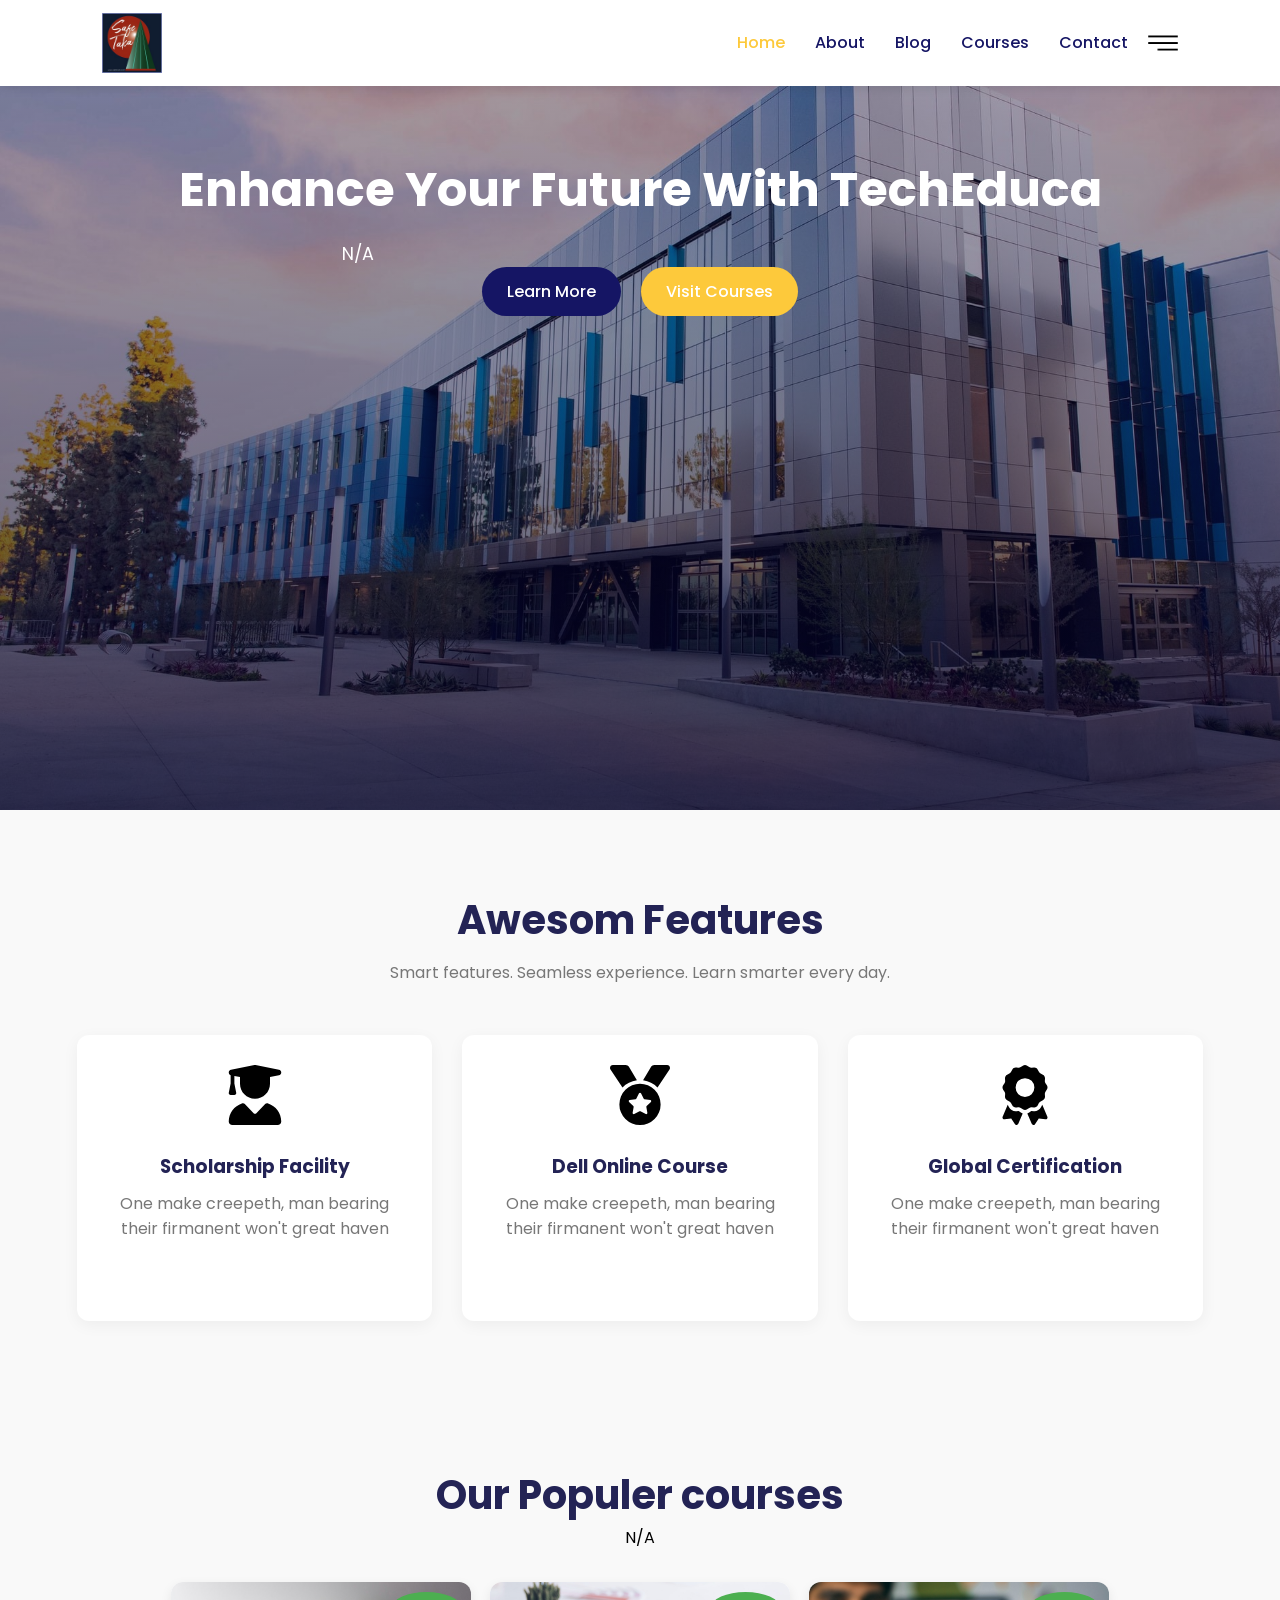
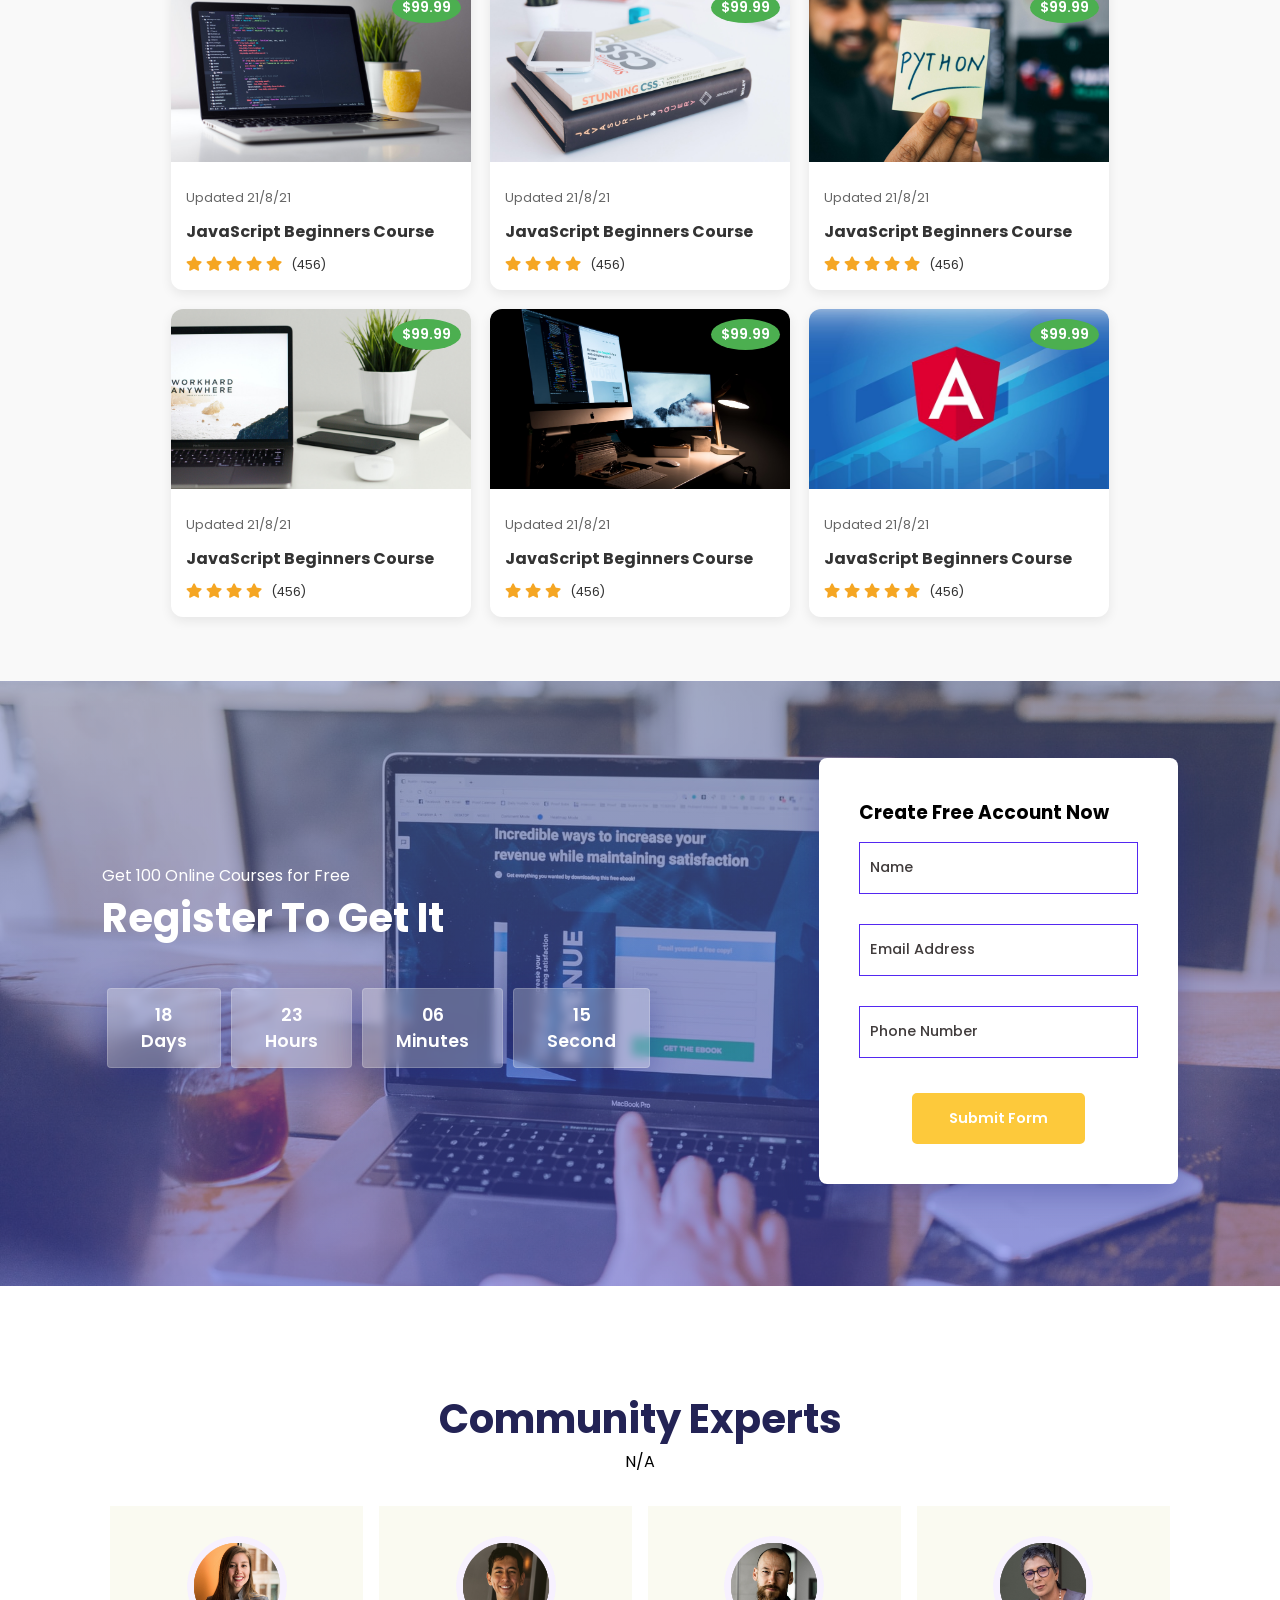
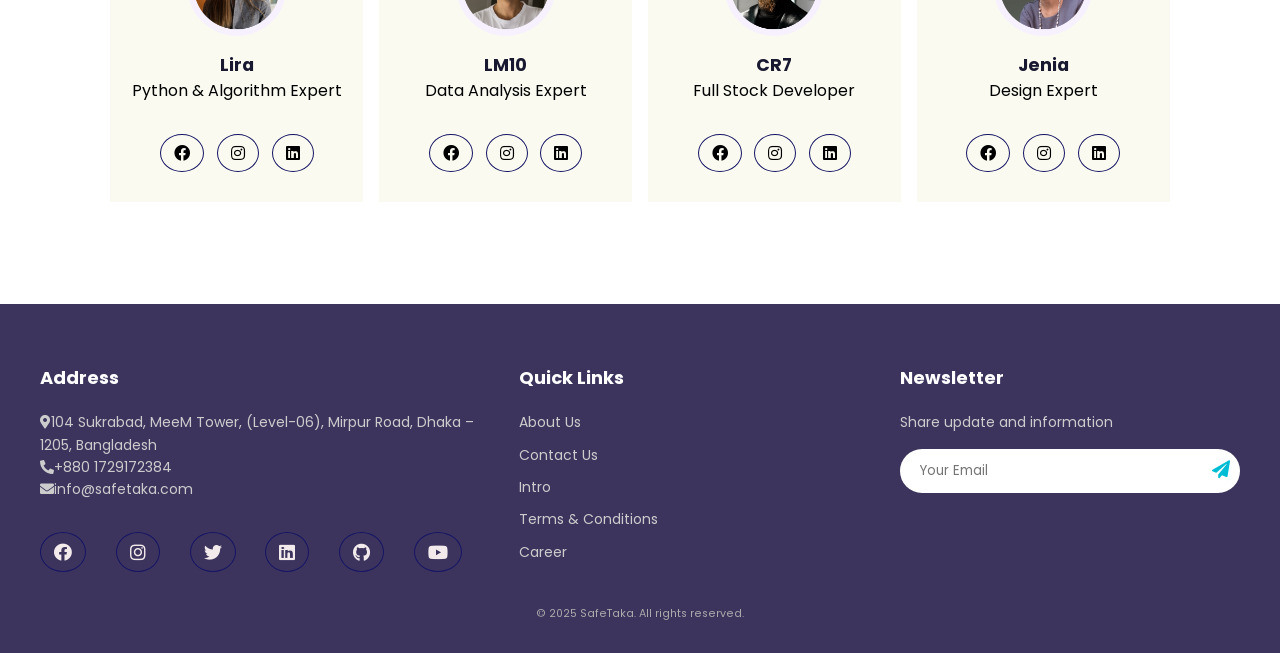
<file: index.html>
<!DOCTYPE html>
<html lang="en">

    <head>
        <meta charset="UTF-8">
        <meta http-equiv="X-UA-Compatible" content="IE=edge">
        <meta name="viewport" content="width=device-width, initial-scale=1.0">
        <title>Tech2 etc Tutorial</title>

        <link rel="stylesheet" href="https://pro.fontawesome.com/releases/v5.10.0/css/all.css" />

        <link rel="stylesheet" href="style.css">

        <link rel="icon" href="images/favicon.ico" type="image/x-icon">


        <script src="https://code.jquery.com/jquery-3.6.0.min.js"
            integrity="sha256-/xUj+3OJU5yExlq6GSYGSHk7tPXikynS7ogEvDej/m4=" crossorigin="anonymous"></script>

    </head>

    <body>

        <!-- Navigation -->
        <div class="navigation">
            <nav>
                <img src="images/com pic.jpg" alt="">
                <div class="navaigation">
                    <ul>
                        <li><a class="active" href="#">Home</a></li>
                        <li><a href="about.html">About</a></li>
                        <li><a href="blog.html">Blog</a></li>
                        <li><a href="course.html">Courses</a></li>
                        <li><a href="contact.html">Contact</a></li>
                    </ul>
                    <img src="images/menu.png" alt="">
                </div>
             </nav>
        </div>

         

        <!-- Home -->

        <section id="home">
            <h2>Enhance Your Future With TechEduca</h2>
            <p>N/A</p>
            <div class="btn">
                <a class="blue"href="#">Learn More</a>
                <a class="yellow"href="#">Visit Courses</a>
            </div>
        </section>

        <!-- features -->

        <section id="features">
            <h1>Awesom Features</h1>
            <p>Smart features. Seamless experience. Learn smarter every day. </p>
            <div class="fea-base">
                <div class="fea-box">
                    <svg xmlns="http://www.w3.org/2000/svg" viewBox="0 0 448 512"><!--!Font Awesome Free 6.7.2 by @fontawesome - https://fontawesome.com License - https://fontawesome.com/license/free Copyright 2025 Fonticons, Inc.--><path d="M219.3 .5c3.1-.6 6.3-.6 9.4 0l200 40C439.9 42.7 448 52.6 448 64s-8.1 21.3-19.3 23.5L352 102.9l0 57.1c0 70.7-57.3 128-128 128s-128-57.3-128-128l0-57.1L48 93.3l0 65.1 15.7 78.4c.9 4.7-.3 9.6-3.3 13.3s-7.6 5.9-12.4 5.9l-32 0c-4.8 0-9.3-2.1-12.4-5.9s-4.3-8.6-3.3-13.3L16 158.4l0-71.8C6.5 83.3 0 74.3 0 64C0 52.6 8.1 42.7 19.3 40.5l200-40zM111.9 327.7c10.5-3.4 21.8 .4 29.4 8.5l71 75.5c6.3 6.7 17 6.7 23.3 0l71-75.5c7.6-8.1 18.9-11.9 29.4-8.5C401 348.6 448 409.4 448 481.3c0 17-13.8 30.7-30.7 30.7L30.7 512C13.8 512 0 498.2 0 481.3c0-71.9 47-132.7 111.9-153.6z"/></svg>
                    <h3>Scholarship Facility</h3>
                    <p>One make creepeth, man bearing their firmanent won't great haven</p> 
                </div>
                <div class="fea-box">
                    <svg xmlns="http://www.w3.org/2000/svg" viewBox="0 0 512 512"><!--!Font Awesome Free 6.7.2 by @fontawesome - https://fontawesome.com License - https://fontawesome.com/license/free Copyright 2025 Fonticons, Inc.--><path d="M4.1 38.2C1.4 34.2 0 29.4 0 24.6C0 11 11 0 24.6 0L133.9 0c11.2 0 21.7 5.9 27.4 15.5l68.5 114.1c-48.2 6.1-91.3 28.6-123.4 61.9L4.1 38.2zm503.7 0L405.6 191.5c-32.1-33.3-75.2-55.8-123.4-61.9L350.7 15.5C356.5 5.9 366.9 0 378.1 0L487.4 0C501 0 512 11 512 24.6c0 4.8-1.4 9.6-4.1 13.6zM80 336a176 176 0 1 1 352 0A176 176 0 1 1 80 336zm184.4-94.9c-3.4-7-13.3-7-16.8 0l-22.4 45.4c-1.4 2.8-4 4.7-7 5.1L168 298.9c-7.7 1.1-10.7 10.5-5.2 16l36.3 35.4c2.2 2.2 3.2 5.2 2.7 8.3l-8.6 49.9c-1.3 7.6 6.7 13.5 13.6 9.9l44.8-23.6c2.7-1.4 6-1.4 8.7 0l44.8 23.6c6.9 3.6 14.9-2.2 13.6-9.9l-8.6-49.9c-.5-3 .5-6.1 2.7-8.3l36.3-35.4c5.6-5.4 2.5-14.8-5.2-16l-50.1-7.3c-3-.4-5.7-2.4-7-5.1l-22.4-45.4z"/></svg>
                    <h3>Dell Online Course</h3>
                    <p>One make creepeth, man bearing their firmanent won't great haven</p> 
                </div>
                <div class="fea-box">
                    <svg xmlns="http://www.w3.org/2000/svg" viewBox="0 0 384 512"><!--!Font Awesome Free 6.7.2 by @fontawesome - https://fontawesome.com License - https://fontawesome.com/license/free Copyright 2025 Fonticons, Inc.--><path d="M173.8 5.5c11-7.3 25.4-7.3 36.4 0L228 17.2c6 3.9 13 5.8 20.1 5.4l21.3-1.3c13.2-.8 25.6 6.4 31.5 18.2l9.6 19.1c3.2 6.4 8.4 11.5 14.7 14.7L344.5 83c11.8 5.9 19 18.3 18.2 31.5l-1.3 21.3c-.4 7.1 1.5 14.2 5.4 20.1l11.8 17.8c7.3 11 7.3 25.4 0 36.4L366.8 228c-3.9 6-5.8 13-5.4 20.1l1.3 21.3c.8 13.2-6.4 25.6-18.2 31.5l-19.1 9.6c-6.4 3.2-11.5 8.4-14.7 14.7L301 344.5c-5.9 11.8-18.3 19-31.5 18.2l-21.3-1.3c-7.1-.4-14.2 1.5-20.1 5.4l-17.8 11.8c-11 7.3-25.4 7.3-36.4 0L156 366.8c-6-3.9-13-5.8-20.1-5.4l-21.3 1.3c-13.2 .8-25.6-6.4-31.5-18.2l-9.6-19.1c-3.2-6.4-8.4-11.5-14.7-14.7L39.5 301c-11.8-5.9-19-18.3-18.2-31.5l1.3-21.3c.4-7.1-1.5-14.2-5.4-20.1L5.5 210.2c-7.3-11-7.3-25.4 0-36.4L17.2 156c3.9-6 5.8-13 5.4-20.1l-1.3-21.3c-.8-13.2 6.4-25.6 18.2-31.5l19.1-9.6C65 70.2 70.2 65 73.4 58.6L83 39.5c5.9-11.8 18.3-19 31.5-18.2l21.3 1.3c7.1 .4 14.2-1.5 20.1-5.4L173.8 5.5zM272 192a80 80 0 1 0 -160 0 80 80 0 1 0 160 0zM1.3 441.8L44.4 339.3c.2 .1 .3 .2 .4 .4l9.6 19.1c11.7 23.2 36 37.3 62 35.8l21.3-1.3c.2 0 .5 0 .7 .2l17.8 11.8c5.1 3.3 10.5 5.9 16.1 7.7l-37.6 89.3c-2.3 5.5-7.4 9.2-13.3 9.7s-11.6-2.2-14.8-7.2L74.4 455.5l-56.1 8.3c-5.7 .8-11.4-1.5-15-6s-4.3-10.7-2.1-16zm248 60.4L211.7 413c5.6-1.8 11-4.3 16.1-7.7l17.8-11.8c.2-.1 .4-.2 .7-.2l21.3 1.3c26 1.5 50.3-12.6 62-35.8l9.6-19.1c.1-.2 .2-.3 .4-.4l43.2 102.5c2.2 5.3 1.4 11.4-2.1 16s-9.3 6.9-15 6l-56.1-8.3-32.2 49.2c-3.2 5-8.9 7.7-14.8 7.2s-11-4.3-13.3-9.7z"/></svg>
                    <h3>Global Certification</h3>
                    <p>One make creepeth, man bearing their firmanent won't great haven</p> 
                </div>
            </div>
        </section>

        <!-- Courses -->

        <section id="courses">
            <h1>Our Populer courses</h1>
            <p>N/A</p>
            <div class="courses-box">

                <div class="Courses">
                    <img src="images/c1.jpg" alt="">
                    <div class="details">
                        <span>Updated 21/8/21</span>
                        <h6>JavaScript Beginners Course</h6>
                        <div class="Star">
                            <i class="fas fa-star"></i>
                            <i class="fas fa-star"></i>
                            <i class="fas fa-star"></i>
                            <i class="fas fa-star"></i>
                            <i class="fas fa-star"></i>
                            <span>(456)</span>
                        </div>
                    </div>
                    <div class="cost">
                        $99.99
                    </div>
                </div>

                <div class="Courses">
                    <img src="images/c2.jpg" alt="">
                    <div class="details">
                        <span>Updated 21/8/21</span>
                        <h6>JavaScript Beginners Course</h6>
                        <div class="Star">
                            <i class="fas fa-star"></i>
                            <i class="fas fa-star"></i>
                            <i class="fas fa-star"></i>
                            <i class="fas fa-star"></i>
                            <span>(456)</span>
                        </div>
                    </div>
                    <div class="cost">
                        $99.99
                    </div>
                </div>

                <div class="Courses">
                    <img src="images/c3.jpg" alt="">
                    <div class="details">
                        <span>Updated 21/8/21</span>
                        <h6>JavaScript Beginners Course</h6>
                        <div class="Star">
                            <i class="fas fa-star"></i>
                            <i class="fas fa-star"></i>
                            <i class="fas fa-star"></i>
                            <i class="fas fa-star"></i>
                            <i class="fas fa-star"></i>
                            <span>(456)</span>
                        </div>
                    </div>
                    <div class="cost">
                        $99.99
                    </div>
                </div>

                <div class="Courses">
                    <img src="images/c4.jpg" alt="">
                    <div class="details">
                        <span>Updated 21/8/21</span>
                        <h6>JavaScript Beginners Course</h6>
                        <div class="Star">
                            <i class="fas fa-star"></i>
                            <i class="fas fa-star"></i>
                            <i class="fas fa-star"></i>
                            <i class="fas fa-star"></i>
                            <span>(456)</span>
                        </div>
                    </div>
                    <div class="cost">
                        $99.99
                    </div>
                </div>

                <div class="Courses">
                    <img src="images/c5.jpg" alt="">
                    <div class="details">
                        <span>Updated 21/8/21</span>
                        <h6>JavaScript Beginners Course</h6>
                        <div class="Star">
                            <i class="fas fa-star"></i>
                            <i class="fas fa-star"></i>
                            <i class="fas fa-star"></i>
                            <span>(456)</span>
                        </div>
                    </div>
                    <div class="cost">
                        $99.99
                    </div>
                </div>

                <div class="Courses">
                    <img src="images/c6.jpg" alt="">
                    <div class="details">
                        <span>Updated 21/8/21</span>
                        <h6>JavaScript Beginners Course</h6>
                        <div class="Star">
                            <i class="fas fa-star"></i>
                            <i class="fas fa-star"></i>
                            <i class="fas fa-star"></i>
                            <i class="fas fa-star"></i>
                            <i class="fas fa-star"></i>
                            <span>(456)</span>
                        </div>
                    </div>
                    <div class="cost">
                        $99.99
                    </div>
                </div>


            </div>   
        </section>

        <!-- Registration -->

        <section id="registration">
            <div class="reminder">
               <p>Get 100 Online Courses for Free</p> 
               <h1>Register To Get It</h1>
               <div class="time">
                <div class="date">
                    18<br>Days
                </div>
                <div class="date">
                    23<br>Hours
                </div>
                <div class="date">
                    06<br>Minutes
                </div>
                <div class="date">
                    15<br>Second
                </div>
               </div>
            </div>


            <form class="form">
                <h3>Create Free Account Now</h3>
              
                <label>
                  <input type="text" name="name" placeholder="Name" aria-label="Name" required>
                </label>
              
                <label>
                  <input type="email" name="email" placeholder="Email Address" aria-label="Email Address" required>
                </label>
              
                <label>
                  <input type="tel" name="phone" placeholder="Phone Number" aria-label="Phone Number" required>
                </label>
              
                <div class="btn">
                  <button type="submit" class="yellow">Submit Form</button>
                </div>
              </form>
              
            
        </section>

        <!-- Profiles -->

        <section id="experts">
            <h1>Community Experts</h1>
            <p>N/A</p>
            <div class="expert-box">

                <div class="profile">
                    <img src="images/pro1.webp" alt="">
                    <h6>Lira</h6>
                    <p>Python & Algorithm Expert</p>
                    <div class="pro-links">
                        <i class="fab fa-facebook"></i>
                        <i class="fab fa-instagram"></i>
                        <i class="fab fa-linkedin"></i>
                    </div>
                </div>

                <div class="profile">
                    <img src="images/pro2.webp" alt="">
                    <h6>LM10</h6>
                    <p>Data Analysis Expert</p>
                    <div class="pro-links">
                        <i class="fab fa-facebook"></i>
                        <i class="fab fa-instagram"></i>
                        <i class="fab fa-linkedin"></i>
                    </div>
                </div>

                <div class="profile">
                    <img src="images/pro3.webp" alt="">
                    <h6>CR7</h6>
                    <p>Full Stock Developer</p>
                    <div class="pro-links">
                        <i class="fab fa-facebook"></i>
                        <i class="fab fa-instagram"></i>
                        <i class="fab fa-linkedin"></i>
                    </div>
                </div>

                <div class="profile">
                    <img src="images/pro4.webp" alt="">
                    <h6>Jenia</h6>
                    <p>Design Expert</p>
                    <div class="pro-links">
                        <i class="fab fa-facebook"></i>
                        <i class="fab fa-instagram"></i>
                        <i class="fab fa-linkedin"></i>
                    </div>
                </div>
            </div>
        </section>

        <footer>
            <div class="footer-container">
              <div class="footer-col address">
                <h3>Address</h3>
                <p><i class="fa fa-map-marker-alt me-3"></i>104 Sukrabad, MeeM Tower, (Level-06), Mirpur Road, Dhaka – 1205, Bangladesh</p>
                <p><i class="fa fa-phone-alt me-3"></i>+880 1729172384</p>
                <p><i class="fa fa-envelope me-3"></i>info@safetaka.com</p>
                <div class="pro-links">
                  <a href="#"><i class="fab fa-facebook"></i></a>
                  <a href="#"><i class="fab fa-instagram"></i></a>
                  <a href="#"><i class="fab fa-twitter"></i></a>
                  <a href="#"><i class="fab fa-linkedin"></i></a>
                  <a href="#"><i class="fab fa-github"></i></a>
                  <a href="#"><i class="fab fa-youtube"></i></a>
                </div>
              </div>
          
              <div class="footer-col quick-links">
                <h3>Quick Links</h3>
                <ul>
                  <li><a href="#">About Us</a></li>
                  <li><a href="#">Contact Us</a></li>
                  <li><a href="#">Intro</a></li>
                  <li><a href="#">Terms & Conditions</a></li>
                  <li><a href="#">Career</a></li>
                </ul>
              </div>
          
              <div class="footer-col newsletter">
                <h3>Newsletter</h3>
                <p>Share update and information</p>
                <form>
                  <div class="newsletter-input">
                    <input type="email" placeholder="Your Email" required />
                    <button type="submit"><i class="fa fa-paper-plane"></i></button>
                  </div>
                </form>
              </div>
            </div>
          
            <div class="footer-bottom">
              <small>&copy; 2025 SafeTaka. All rights reserved.</small>
            </div>
          </footer>
          
        
        
        
        
        
  
        

        
        
          

    


    </body>

</html>
</file>
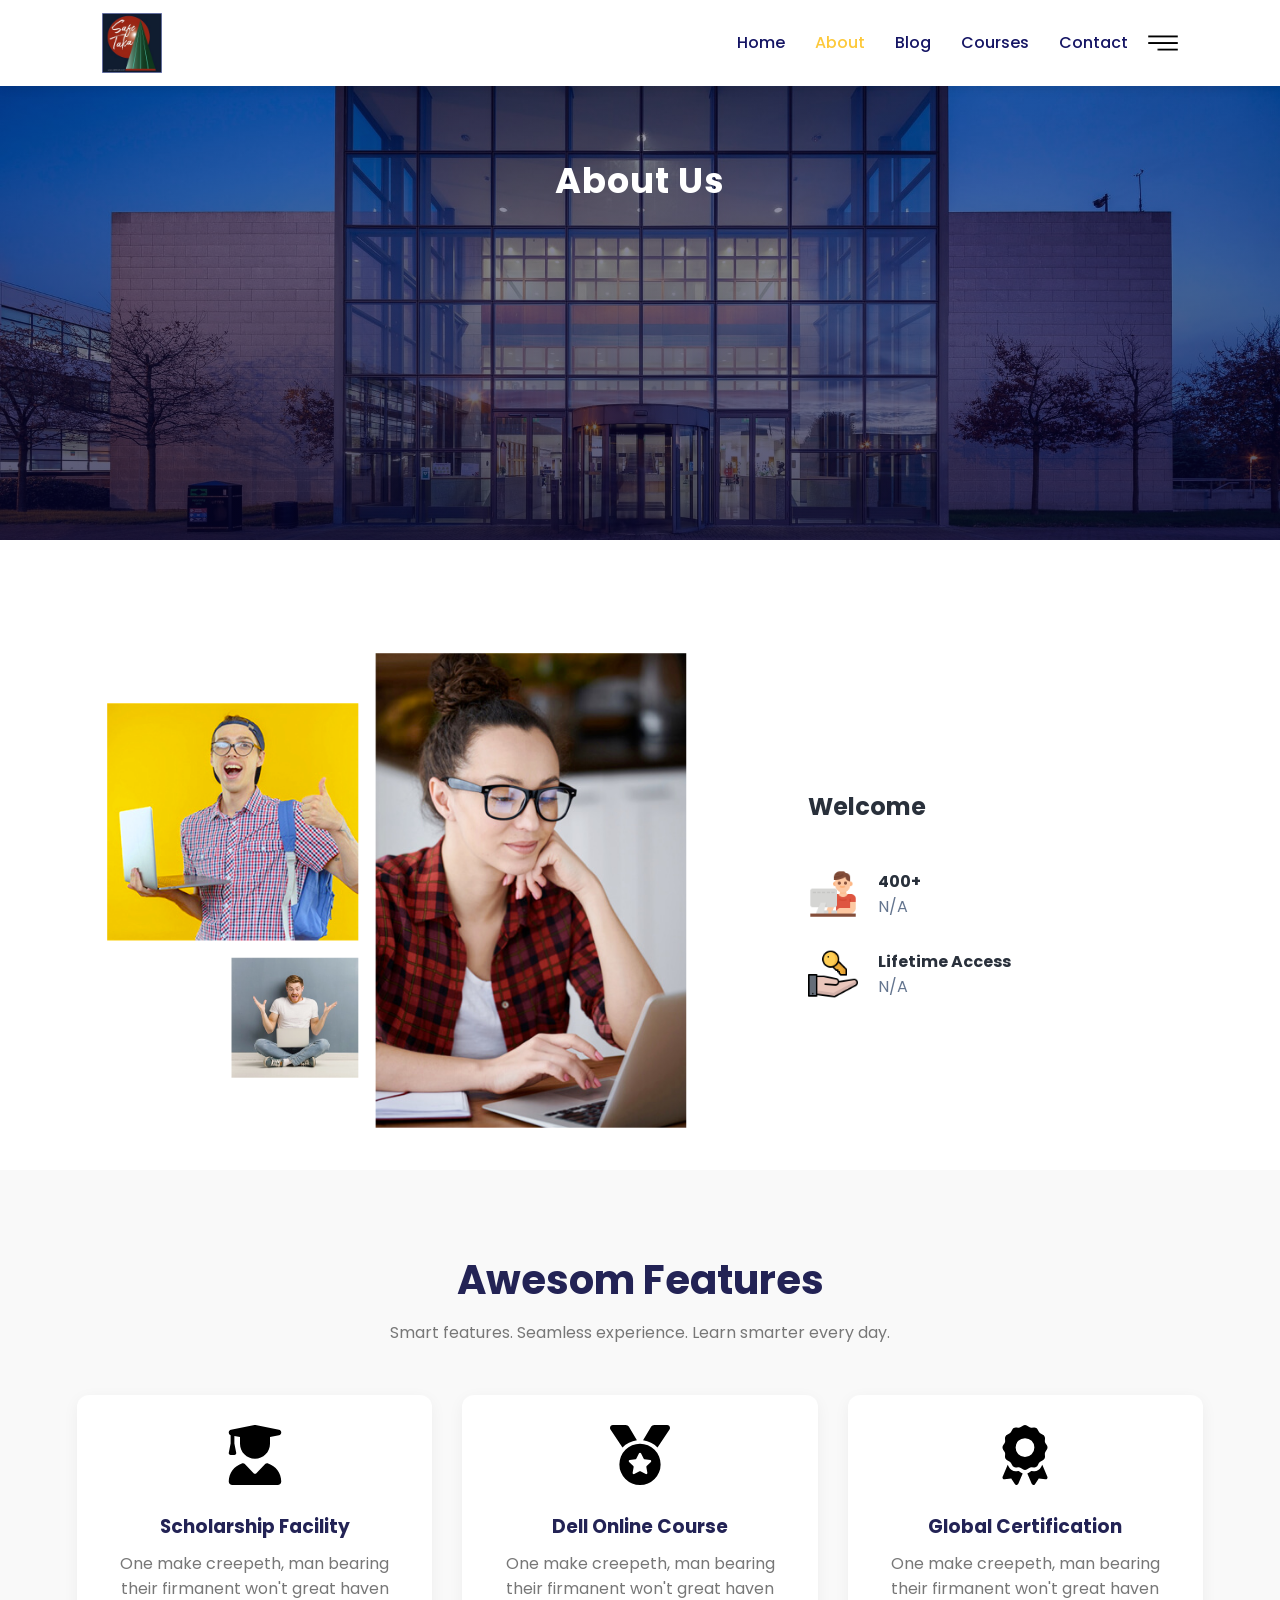
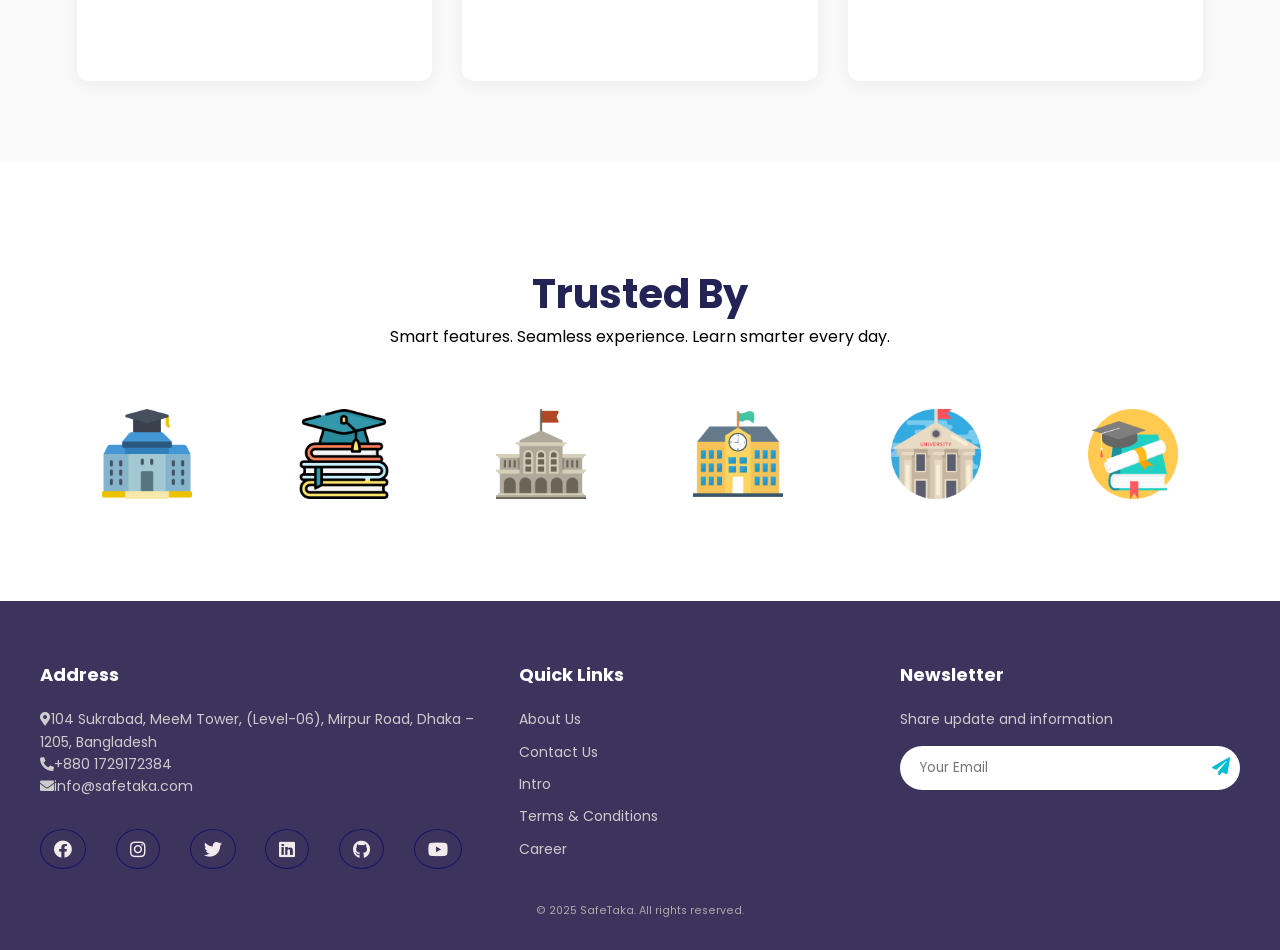
<file: about.html>
<!DOCTYPE html>
<html lang="en">

    <head>
        <meta charset="UTF-8">
        <meta http-equiv="X-UA-Compatible" content="IE=edge">
        <meta name="viewport" content="width=device-width, initial-scale=1.0">
        <title>Tech2 etc Tutorial</title>

        <link rel="stylesheet" href="https://pro.fontawesome.com/releases/v5.10.0/css/all.css" />

        <link rel="stylesheet" href="style.css">

        <script src="https://code.jquery.com/jquery-3.6.0.min.js"
            integrity="sha256-/xUj+3OJU5yExlq6GSYGSHk7tPXikynS7ogEvDej/m4=" crossorigin="anonymous"></script>

    </head>

    <body>

        <!-- Navigation -->

        <div class="navigation">
            <nav>
                <img src="images/com pic.jpg" alt="">
                <div class="navaigation">
                    <ul>
                        <li><a href="index.html">Home</a></li>
                        <li><a class="active" href="about.html">About</a></li>
                        <li><a href="blog.html">Blog</a></li>
                        <li><a href="course.html">Courses</a></li>
                        <li><a href="contact.html">Contact</a></li>
                    </ul>
                    <img src="images/menu.png" alt="">
                </div>
             </nav>
        </div>

         

        <!-- Home -->

        <section id="about-home">
            <h2>About Us</h2>
            
        </section>

        <section id="about-container">
            <div class="about-img">
                <img src="images/a.png" alt="">
            </div>

            <div class="about-text">
                <h2>Welcome</h2>
                <p><N/A</p>
                <div class="about-fe">
                    <img src="images/fe1.png" alt="">
                    <div class="fe-text">
                        <h5>400+</h5>
                        <p>N/A</p>
                    </div>
                </div>
                <div class="about-fe">
                    <img src="images/fe2.png" alt="">
                    <div class="fe-text">
                        <h5>Lifetime Access</h5>
                        <p>N/A</p>
                    </div>
                </div>
            </div>
        </section>

        <!-- features -->

        <section id="features">
            <h1>Awesom Features</h1>
            <p>Smart features. Seamless experience. Learn smarter every day. </p>
            <div class="fea-base">
                <div class="fea-box">
                    <svg xmlns="http://www.w3.org/2000/svg" viewBox="0 0 448 512"><!--!Font Awesome Free 6.7.2 by @fontawesome - https://fontawesome.com License - https://fontawesome.com/license/free Copyright 2025 Fonticons, Inc.--><path d="M219.3 .5c3.1-.6 6.3-.6 9.4 0l200 40C439.9 42.7 448 52.6 448 64s-8.1 21.3-19.3 23.5L352 102.9l0 57.1c0 70.7-57.3 128-128 128s-128-57.3-128-128l0-57.1L48 93.3l0 65.1 15.7 78.4c.9 4.7-.3 9.6-3.3 13.3s-7.6 5.9-12.4 5.9l-32 0c-4.8 0-9.3-2.1-12.4-5.9s-4.3-8.6-3.3-13.3L16 158.4l0-71.8C6.5 83.3 0 74.3 0 64C0 52.6 8.1 42.7 19.3 40.5l200-40zM111.9 327.7c10.5-3.4 21.8 .4 29.4 8.5l71 75.5c6.3 6.7 17 6.7 23.3 0l71-75.5c7.6-8.1 18.9-11.9 29.4-8.5C401 348.6 448 409.4 448 481.3c0 17-13.8 30.7-30.7 30.7L30.7 512C13.8 512 0 498.2 0 481.3c0-71.9 47-132.7 111.9-153.6z"/></svg>
                    <h3>Scholarship Facility</h3>
                    <p>One make creepeth, man bearing their firmanent won't great haven</p> 
                </div>
                <div class="fea-box">
                    <svg xmlns="http://www.w3.org/2000/svg" viewBox="0 0 512 512"><!--!Font Awesome Free 6.7.2 by @fontawesome - https://fontawesome.com License - https://fontawesome.com/license/free Copyright 2025 Fonticons, Inc.--><path d="M4.1 38.2C1.4 34.2 0 29.4 0 24.6C0 11 11 0 24.6 0L133.9 0c11.2 0 21.7 5.9 27.4 15.5l68.5 114.1c-48.2 6.1-91.3 28.6-123.4 61.9L4.1 38.2zm503.7 0L405.6 191.5c-32.1-33.3-75.2-55.8-123.4-61.9L350.7 15.5C356.5 5.9 366.9 0 378.1 0L487.4 0C501 0 512 11 512 24.6c0 4.8-1.4 9.6-4.1 13.6zM80 336a176 176 0 1 1 352 0A176 176 0 1 1 80 336zm184.4-94.9c-3.4-7-13.3-7-16.8 0l-22.4 45.4c-1.4 2.8-4 4.7-7 5.1L168 298.9c-7.7 1.1-10.7 10.5-5.2 16l36.3 35.4c2.2 2.2 3.2 5.2 2.7 8.3l-8.6 49.9c-1.3 7.6 6.7 13.5 13.6 9.9l44.8-23.6c2.7-1.4 6-1.4 8.7 0l44.8 23.6c6.9 3.6 14.9-2.2 13.6-9.9l-8.6-49.9c-.5-3 .5-6.1 2.7-8.3l36.3-35.4c5.6-5.4 2.5-14.8-5.2-16l-50.1-7.3c-3-.4-5.7-2.4-7-5.1l-22.4-45.4z"/></svg>
                    <h3>Dell Online Course</h3>
                    <p>One make creepeth, man bearing their firmanent won't great haven</p> 
                </div>
                <div class="fea-box">
                    <svg xmlns="http://www.w3.org/2000/svg" viewBox="0 0 384 512"><!--!Font Awesome Free 6.7.2 by @fontawesome - https://fontawesome.com License - https://fontawesome.com/license/free Copyright 2025 Fonticons, Inc.--><path d="M173.8 5.5c11-7.3 25.4-7.3 36.4 0L228 17.2c6 3.9 13 5.8 20.1 5.4l21.3-1.3c13.2-.8 25.6 6.4 31.5 18.2l9.6 19.1c3.2 6.4 8.4 11.5 14.7 14.7L344.5 83c11.8 5.9 19 18.3 18.2 31.5l-1.3 21.3c-.4 7.1 1.5 14.2 5.4 20.1l11.8 17.8c7.3 11 7.3 25.4 0 36.4L366.8 228c-3.9 6-5.8 13-5.4 20.1l1.3 21.3c.8 13.2-6.4 25.6-18.2 31.5l-19.1 9.6c-6.4 3.2-11.5 8.4-14.7 14.7L301 344.5c-5.9 11.8-18.3 19-31.5 18.2l-21.3-1.3c-7.1-.4-14.2 1.5-20.1 5.4l-17.8 11.8c-11 7.3-25.4 7.3-36.4 0L156 366.8c-6-3.9-13-5.8-20.1-5.4l-21.3 1.3c-13.2 .8-25.6-6.4-31.5-18.2l-9.6-19.1c-3.2-6.4-8.4-11.5-14.7-14.7L39.5 301c-11.8-5.9-19-18.3-18.2-31.5l1.3-21.3c.4-7.1-1.5-14.2-5.4-20.1L5.5 210.2c-7.3-11-7.3-25.4 0-36.4L17.2 156c3.9-6 5.8-13 5.4-20.1l-1.3-21.3c-.8-13.2 6.4-25.6 18.2-31.5l19.1-9.6C65 70.2 70.2 65 73.4 58.6L83 39.5c5.9-11.8 18.3-19 31.5-18.2l21.3 1.3c7.1 .4 14.2-1.5 20.1-5.4L173.8 5.5zM272 192a80 80 0 1 0 -160 0 80 80 0 1 0 160 0zM1.3 441.8L44.4 339.3c.2 .1 .3 .2 .4 .4l9.6 19.1c11.7 23.2 36 37.3 62 35.8l21.3-1.3c.2 0 .5 0 .7 .2l17.8 11.8c5.1 3.3 10.5 5.9 16.1 7.7l-37.6 89.3c-2.3 5.5-7.4 9.2-13.3 9.7s-11.6-2.2-14.8-7.2L74.4 455.5l-56.1 8.3c-5.7 .8-11.4-1.5-15-6s-4.3-10.7-2.1-16zm248 60.4L211.7 413c5.6-1.8 11-4.3 16.1-7.7l17.8-11.8c.2-.1 .4-.2 .7-.2l21.3 1.3c26 1.5 50.3-12.6 62-35.8l9.6-19.1c.1-.2 .2-.3 .4-.4l43.2 102.5c2.2 5.3 1.4 11.4-2.1 16s-9.3 6.9-15 6l-56.1-8.3-32.2 49.2c-3.2 5-8.9 7.7-14.8 7.2s-11-4.3-13.3-9.7z"/></svg>
                    <h3>Global Certification</h3>
                    <p>One make creepeth, man bearing their firmanent won't great haven</p> 
                </div>
            </div>
        </section>

        <!-- trusted by -->

        <section id="trust">
            <h1>Trusted By</h1>
            <p>Smart features. Seamless experience. Learn smarter every day. </p>
            <div class="trust-img">
                <img src="images/trust (1).png" alt="">
                <img src="images/trust (2).png" alt="">
                <img src="images/trust (3).png" alt="">
                <img src="images/trust (4).png" alt="">
                <img src="images/trust (5).png" alt="">
                <img src="images/trust (6).png" alt="">
            </div>
        </section>


        <footer>
            <div class="footer-container">
              <div class="footer-col address">
                <h3>Address</h3>
                <p><i class="fa fa-map-marker-alt me-3"></i>104 Sukrabad, MeeM Tower, (Level-06), Mirpur Road, Dhaka – 1205, Bangladesh</p>
                <p><i class="fa fa-phone-alt me-3"></i>+880 1729172384</p>
                <p><i class="fa fa-envelope me-3"></i>info@safetaka.com</p>
                <div class="pro-links">
                  <a href="#"><i class="fab fa-facebook"></i></a>
                  <a href="#"><i class="fab fa-instagram"></i></a>
                  <a href="#"><i class="fab fa-twitter"></i></a>
                  <a href="#"><i class="fab fa-linkedin"></i></a>
                  <a href="#"><i class="fab fa-github"></i></a>
                  <a href="#"><i class="fab fa-youtube"></i></a>
                </div>
              </div>
          
              <div class="footer-col quick-links">
                <h3>Quick Links</h3>
                <ul>
                  <li><a href="#">About Us</a></li>
                  <li><a href="#">Contact Us</a></li>
                  <li><a href="#">Intro</a></li>
                  <li><a href="#">Terms & Conditions</a></li>
                  <li><a href="#">Career</a></li>
                </ul>
              </div>
          
              <div class="footer-col newsletter">
                <h3>Newsletter</h3>
                <p>Share update and information</p>
                <form>
                  <div class="newsletter-input">
                    <input type="email" placeholder="Your Email" required />
                    <button type="submit"><i class="fa fa-paper-plane"></i></button>
                  </div>
                </form>
              </div>
            </div>
          
            <div class="footer-bottom">
              <small>&copy; 2025 SafeTaka. All rights reserved.</small>
            </div>
          </footer>
          
        
        
        
        
        
  
        

        
        
          

    


    </body>

        <!-- hero -->

        <!-- features -->

        <!-- trusted by -->

        <!-- footer -->


        <script>

            // Navaigation Bar

        </script>


    </body>

</html>
</file>
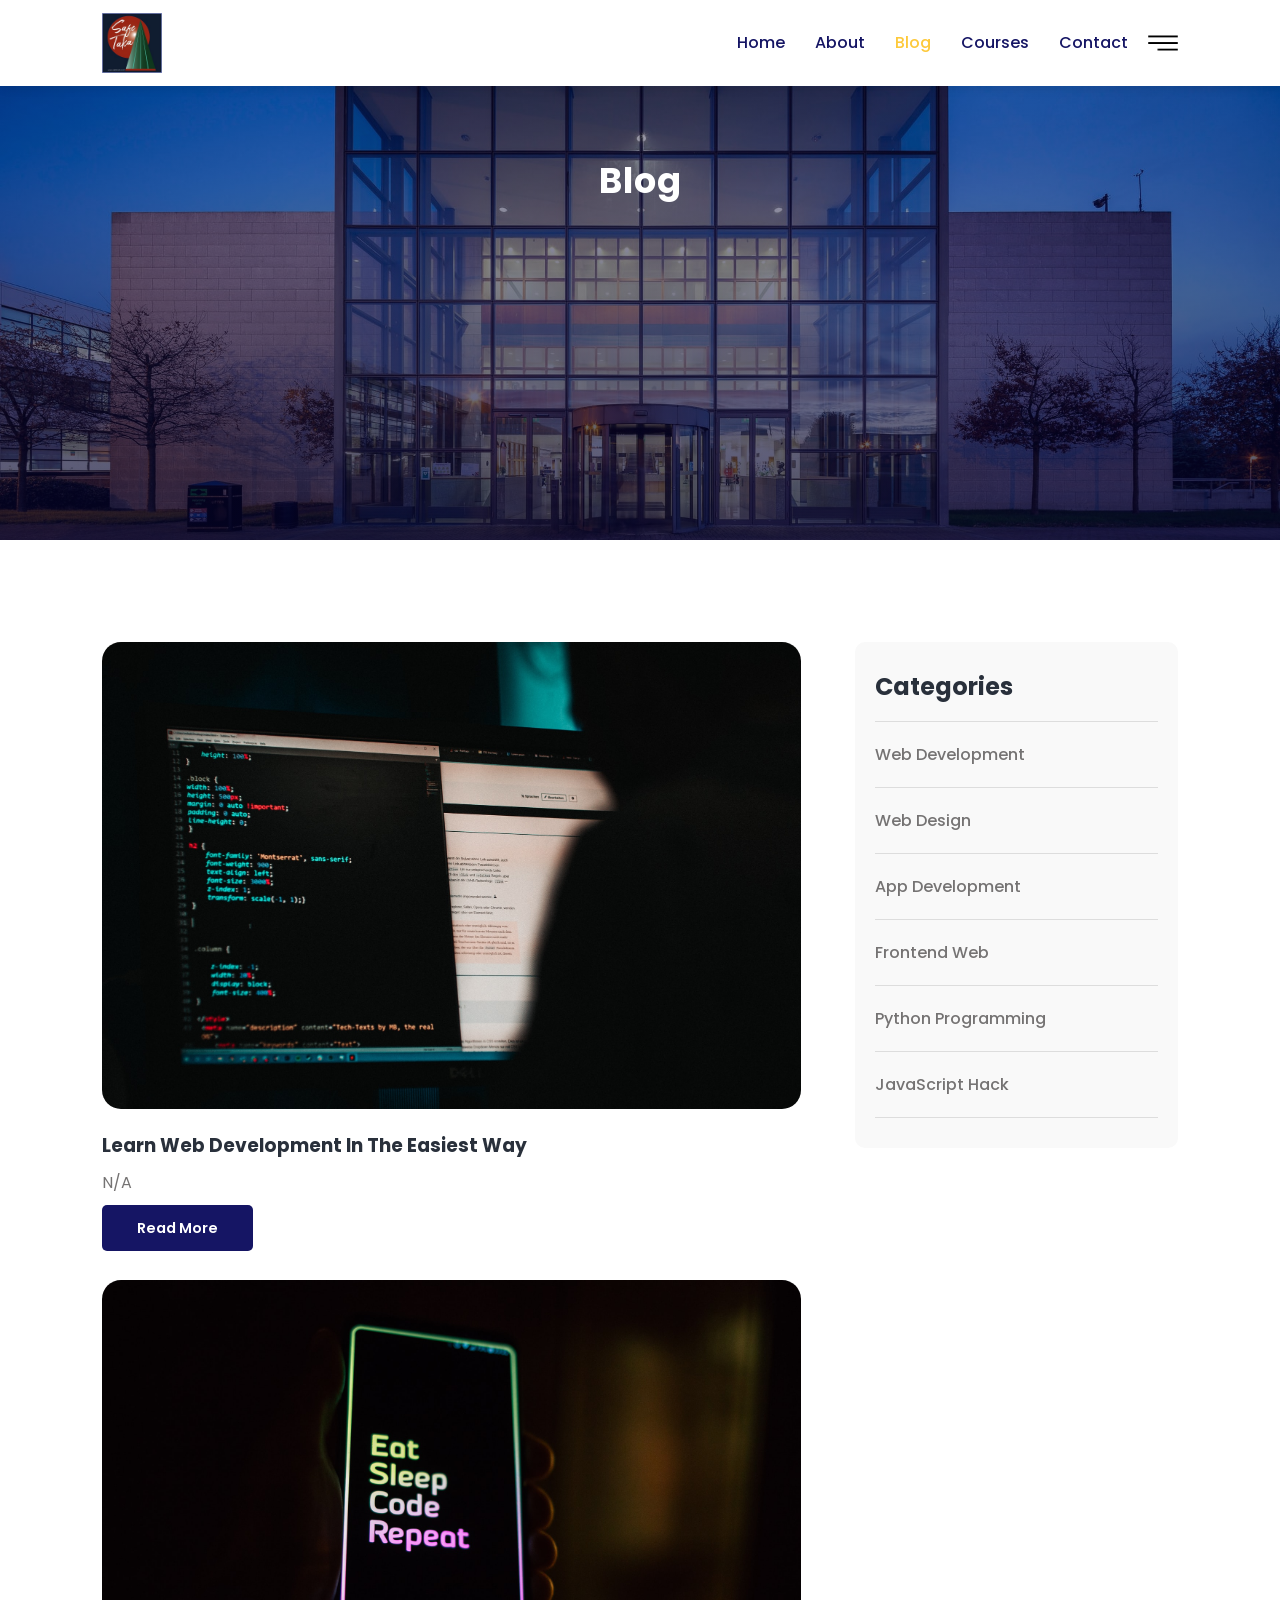
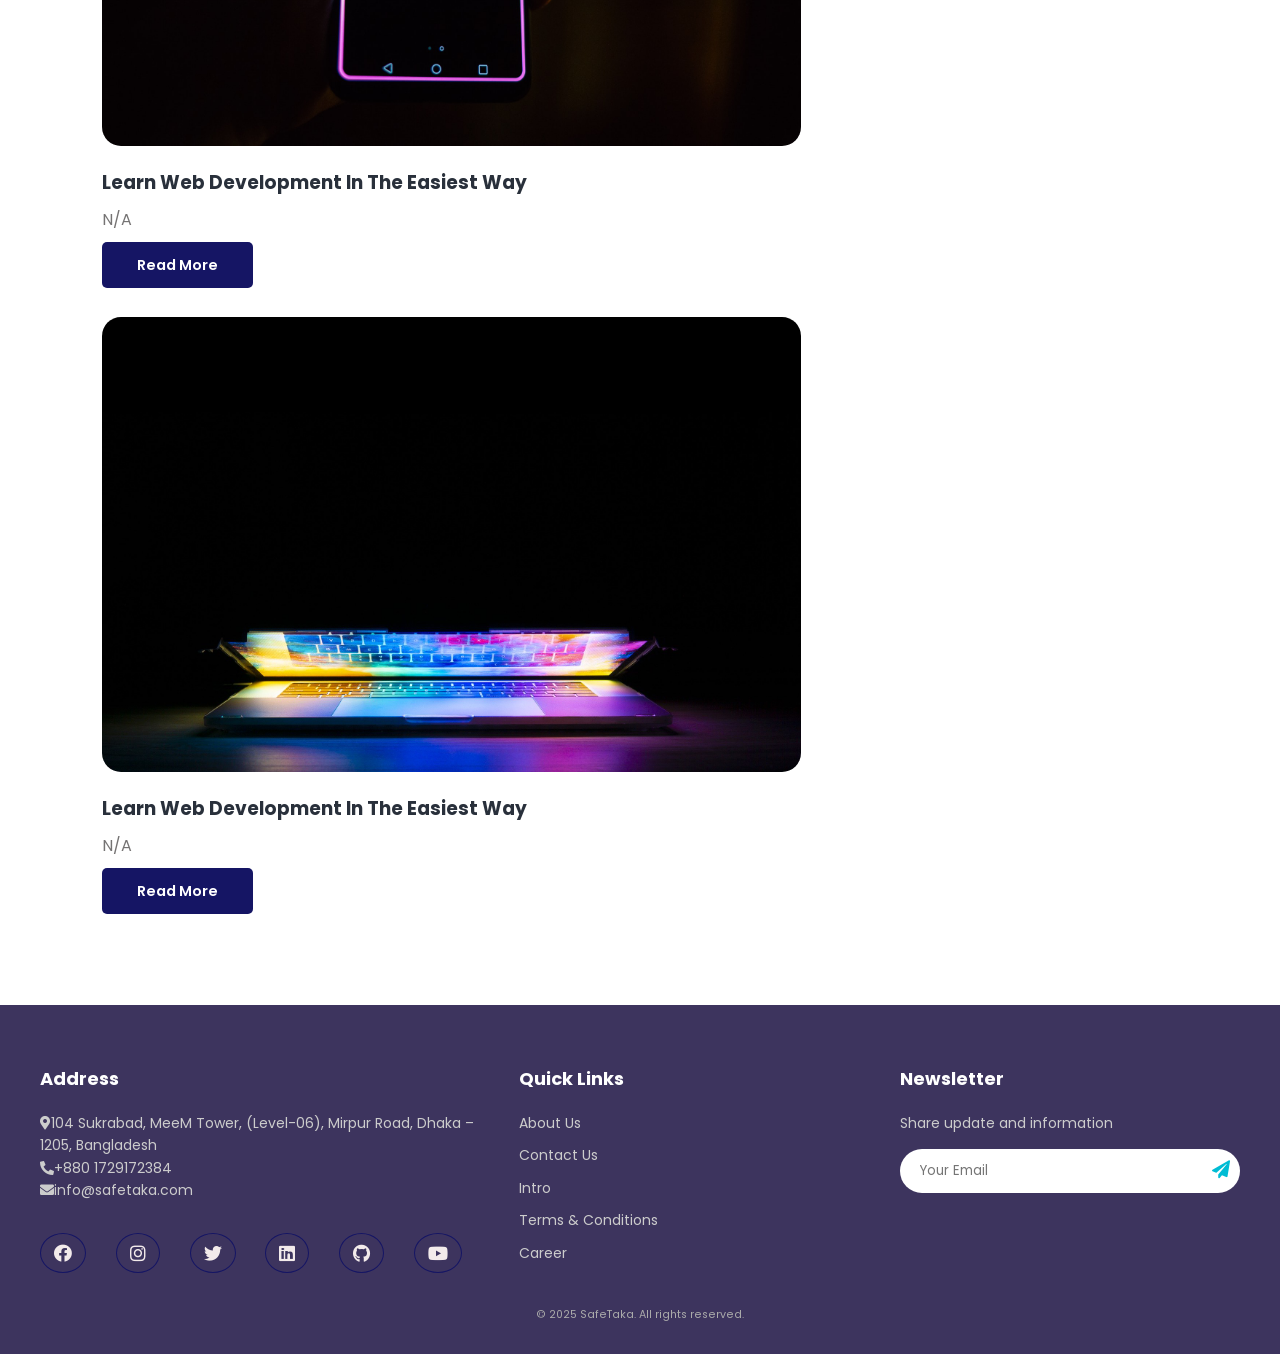
<file: blog.html>
<!DOCTYPE html>
<html lang="en">

    <head>
        <meta charset="UTF-8">
        <meta http-equiv="X-UA-Compatible" content="IE=edge">
        <meta name="viewport" content="width=device-width, initial-scale=1.0">
        <title>Tech2 etc Tutorial</title>

        <link rel="stylesheet" href="https://pro.fontawesome.com/releases/v5.10.0/css/all.css" />

        <link rel="stylesheet" href="style.css">

        <script src="https://code.jquery.com/jquery-3.6.0.min.js"
            integrity="sha256-/xUj+3OJU5yExlq6GSYGSHk7tPXikynS7ogEvDej/m4=" crossorigin="anonymous"></script>

    </head>

    <body>

        <!-- Navigation -->

        <div class="navigation">
            <nav>
                <img src="images/com pic.jpg" alt="">
                <div class="navaigation">
                    <ul>
                        <li><a href="index.html">Home</a></li>
                        <li><a href="about.html">About</a></li>
                        <li><a class="active" href="blog.html">Blog</a></li>
                        <li><a href="course.html">Courses</a></li>
                        <li><a href="contact.html">Contact</a></li>
                    </ul>
                    <img src="images/menu.png" alt="">
                </div>
             </nav>
        </div>

         

        <!-- Home -->

        <section id="about-home">
            <h2>Blog</h2>
            
        </section>

        <section id="blog-container">
            <div class="blogs">
                <div class="post">
                    <img src="images/b1.jpg" alt="">
                    <h3>Learn Web Development In The Easiest Way</h3>
                    <p>N/A</p>
                    <a href="post.html">Read More</a>
                </div>
        
                <div class="post">
                    <img src="images/b2.jpg" alt="">
                    <h3>Learn Web Development In The Easiest Way</h3>
                    <p>N/A</p>
                    <a href="#">Read More</a>
                </div>
        
                <div class="post">
                    <img src="images/b3.jpg" alt="">
                    <h3>Learn Web Development In The Easiest Way</h3>
                    <p>N/A</p>
                    <a href="#">Read More</a>
                </div>
            </div>
        
            <div class="cata">
                <h2>Categories</h2>
                <hr>
                <a href="#">Web Development</a>
                <hr>
                <a href="#">Web Design</a>
                <hr>
                <a href="#">App Development</a>
                <hr>
                <a href="#">Frontend Web</a>
                <hr>
                <a href="#">Python Programming</a>
                <hr>
                <a href="#">JavaScript Hack</a>
                <hr>
            </div>
        </section>
        
        
        

        <footer>
            <div class="footer-container">
              <div class="footer-col address">
                <h3>Address</h3>
                <p><i class="fa fa-map-marker-alt me-3"></i>104 Sukrabad, MeeM Tower, (Level-06), Mirpur Road, Dhaka – 1205, Bangladesh</p>
                <p><i class="fa fa-phone-alt me-3"></i>+880 1729172384</p>
                <p><i class="fa fa-envelope me-3"></i>info@safetaka.com</p>
                <div class="pro-links">
                  <a href="#"><i class="fab fa-facebook"></i></a>
                  <a href="#"><i class="fab fa-instagram"></i></a>
                  <a href="#"><i class="fab fa-twitter"></i></a>
                  <a href="#"><i class="fab fa-linkedin"></i></a>
                  <a href="#"><i class="fab fa-github"></i></a>
                  <a href="#"><i class="fab fa-youtube"></i></a>
                </div>
              </div>
          
              <div class="footer-col quick-links">
                <h3>Quick Links</h3>
                <ul>
                  <li><a href="#">About Us</a></li>
                  <li><a href="#">Contact Us</a></li>
                  <li><a href="#">Intro</a></li>
                  <li><a href="#">Terms & Conditions</a></li>
                  <li><a href="#">Career</a></li>
                </ul>
              </div>
          
              <div class="footer-col newsletter">
                <h3>Newsletter</h3>
                <p>Share update and information</p>
                <form>
                  <div class="newsletter-input">
                    <input type="email" placeholder="Your Email" required />
                    <button type="submit"><i class="fa fa-paper-plane"></i></button>
                  </div>
                </form>
              </div>
            </div>
          
            <div class="footer-bottom">
              <small>&copy; 2025 SafeTaka. All rights reserved.</small>
            </div>
          </footer>

        <!-- hero -->

        <!-- blog container -->

        <!-- footer -->

        <script>

            // Navaigation Bar

        </script>


    </body>

</html>
</file>
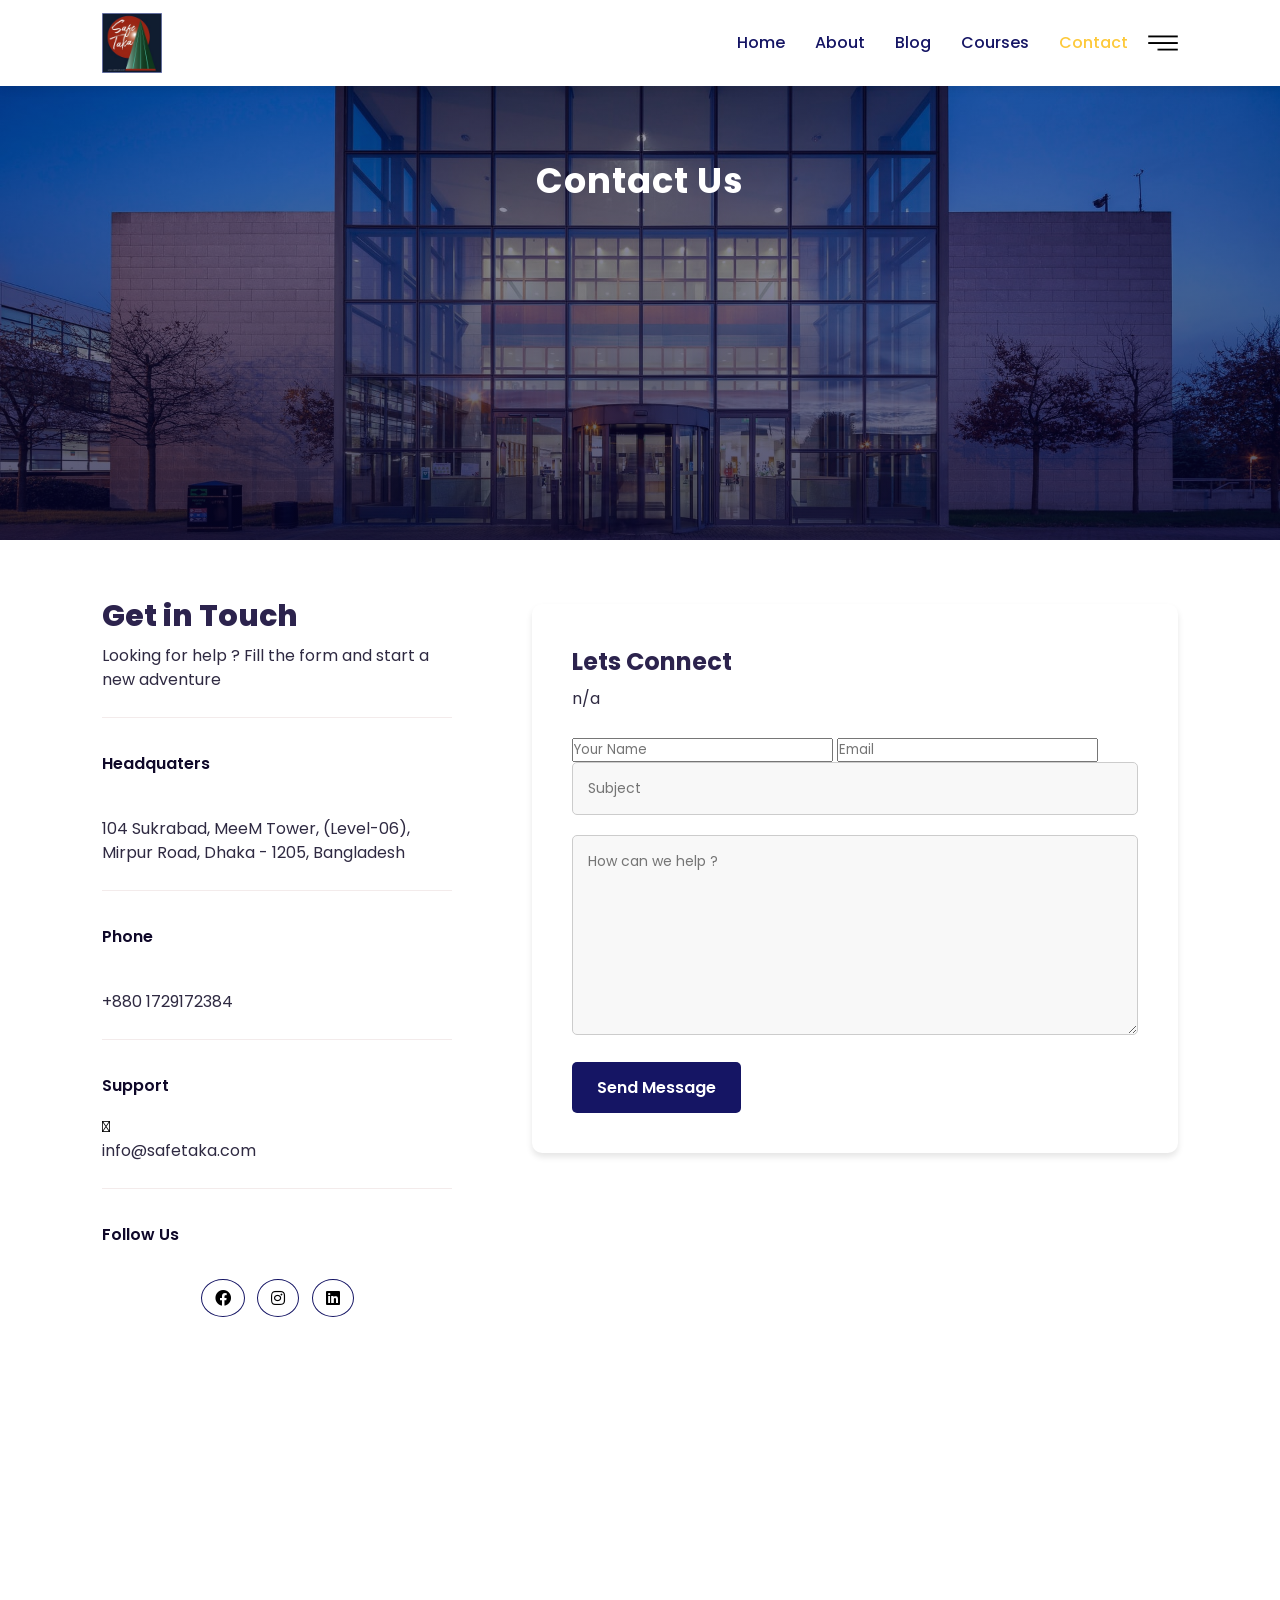
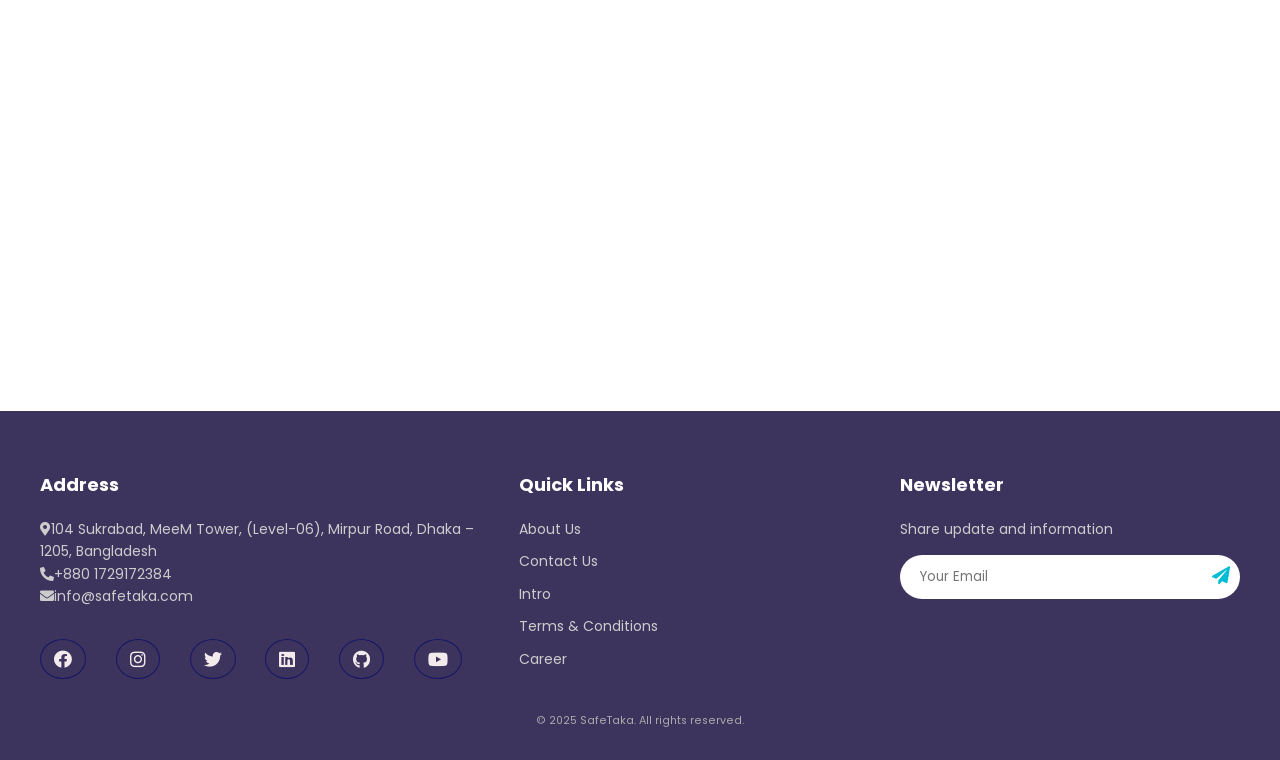
<file: contact.html>
<!DOCTYPE html>
<html lang="en">

    <head>
        <meta charset="UTF-8">
        <meta http-equiv="X-UA-Compatible" content="IE=edge">
        <meta name="viewport" content="width=device-width, initial-scale=1.0">
        <title>Tech2 etc Tutorial</title>

        <link rel="stylesheet" href="https://pro.fontawesome.com/releases/v5.10.0/css/all.css" />

        <link rel="stylesheet" href="style.css">

        <script src="https://code.jquery.com/jquery-3.6.0.min.js"
            integrity="sha256-/xUj+3OJU5yExlq6GSYGSHk7tPXikynS7ogEvDej/m4=" crossorigin="anonymous"></script>

    </head>

    <body>

        <!-- Navigation -->

        <div class="navigation">
            <nav>
                <img src="images/com pic.jpg" alt="">
                <div class="navaigation">
                    <ul>
                        <li><a href="index.html">Home</a></li>
                        <li><a href="about.html">About</a></li>
                        <li><a href="blog.html">Blog</a></li>
                        <li><a href="course.html">Courses</a></li>
                        <li><a class="active"  href="contact.html">Contact</a></li>
                    </ul>
                    <img src="images/menu.png" alt="">
                </div>
             </nav>
        </div>

         

        <!-- Home -->

        <section id="about-home">
            <h2>Contact Us</h2>
            
        </section>

        <section id="contact">
            <div class="getin">
                <h2>Get in Touch</h2>
                <p>Looking for help ? Fill the form and start a new adventure</p>

                <div class="getin-detalis">
                   <h3>Headquaters</h3>
                   <div>
                    <i class="far fa-home get"></i>
                    <p>104 Sukrabad, MeeM Tower, (Level-06), Mirpur Road, Dhaka - 1205, Bangladesh</p>
                   </div>
                   <h3>Phone</h3>
                   <div>
                    <i class="far fa-phone-alt get"></i>
                    <p>+880 1729172384</p>
                   </div>
                   <h3>Support</h3>
                   <div>
                    <i class="fal fa-envelope-open-text get"></i>
                    <p>info@safetaka.com</p>
                   </div>
                   <h3>Follow Us</h3>
                    <div class="pro-links">
                        <i class="fab fa-facebook"></i>
                        <i class="fab fa-instagram"></i>
                        <i class="fab fa-linkedin"></i>
                    </div>
                </div>
            </div>

            <div class="form">
                <h4>Lets Connect</h4>
                <p> n/a </p>
                <div class="from-row">
                   <input type="text" placeholder="Your Name">
                   <input type="text" placeholder="Email">
                </div>
                <div class="form-col">
                    <input type="text" placeholder="Subject">
                </div>
                <div class="form-col">
                    <textarea name="id" cols="30" rows="8" placeholder="How can we help ?"></textarea>
                </div>
                <div class="form-col">
                    <button> Send Message</button>
                </div>
            </div>
        </section>

        <section id="map">
          <iframe src="https://www.google.com/maps/embed?pb=!1m18!1m12!1m3!1d3651.8376044616584!2d90.37484067439172!3d23.7531697886718!2m3!1f0!2f0!3f0!3m2!1i1024!2i768!4f13.1!3m3!1m2!1s0x3755b920a04e9351%3A0x306ad2cbe5d364bf!2z4Kau4KeH4KauIOCmn-CmvuCmk-Cmr-CmvOCmvuCmsA!5e0!3m2!1sbn!2sbd!4v1745831198116!5m2!1sbn!2sbd" style="border:0;" allowfullscreen="" loading="lazy" referrerpolicy="no-referrer-when-downgrade"></iframe>
        </section>

        
    

        <footer>
            <div class="footer-container">
              <div class="footer-col address">
                <h3>Address</h3>
                <p><i class="fa fa-map-marker-alt me-3"></i>104 Sukrabad, MeeM Tower, (Level-06), Mirpur Road, Dhaka – 1205, Bangladesh</p>
                <p><i class="fa fa-phone-alt me-3"></i>+880 1729172384</p>
                <p><i class="fa fa-envelope me-3"></i>info@safetaka.com</p>
                <div class="pro-links">
                  <a href="#"><i class="fab fa-facebook"></i></a>
                  <a href="#"><i class="fab fa-instagram"></i></a>
                  <a href="#"><i class="fab fa-twitter"></i></a>
                  <a href="#"><i class="fab fa-linkedin"></i></a>
                  <a href="#"><i class="fab fa-github"></i></a>
                  <a href="#"><i class="fab fa-youtube"></i></a>
                </div>
              </div>
          
              <div class="footer-col quick-links">
                <h3>Quick Links</h3>
                <ul>
                  <li><a href="#">About Us</a></li>
                  <li><a href="#">Contact Us</a></li>
                  <li><a href="#">Intro</a></li>
                  <li><a href="#">Terms & Conditions</a></li>
                  <li><a href="#">Career</a></li>
                </ul>
              </div>
          
              <div class="footer-col newsletter">
                <h3>Newsletter</h3>
                <p>Share update and information</p>
                <form>
                  <div class="newsletter-input">
                    <input type="email" placeholder="Your Email" required />
                    <button type="submit"><i class="fa fa-paper-plane"></i></button>
                  </div>
                </form>
              </div>
            </div>
          
            <div class="footer-bottom">
              <small>&copy; 2025 SafeTaka. All rights reserved.</small>
            </div>
        </footer>
        
        <script>

            // Navaigation Bar

        </script>

    </body>

</html>
</file>
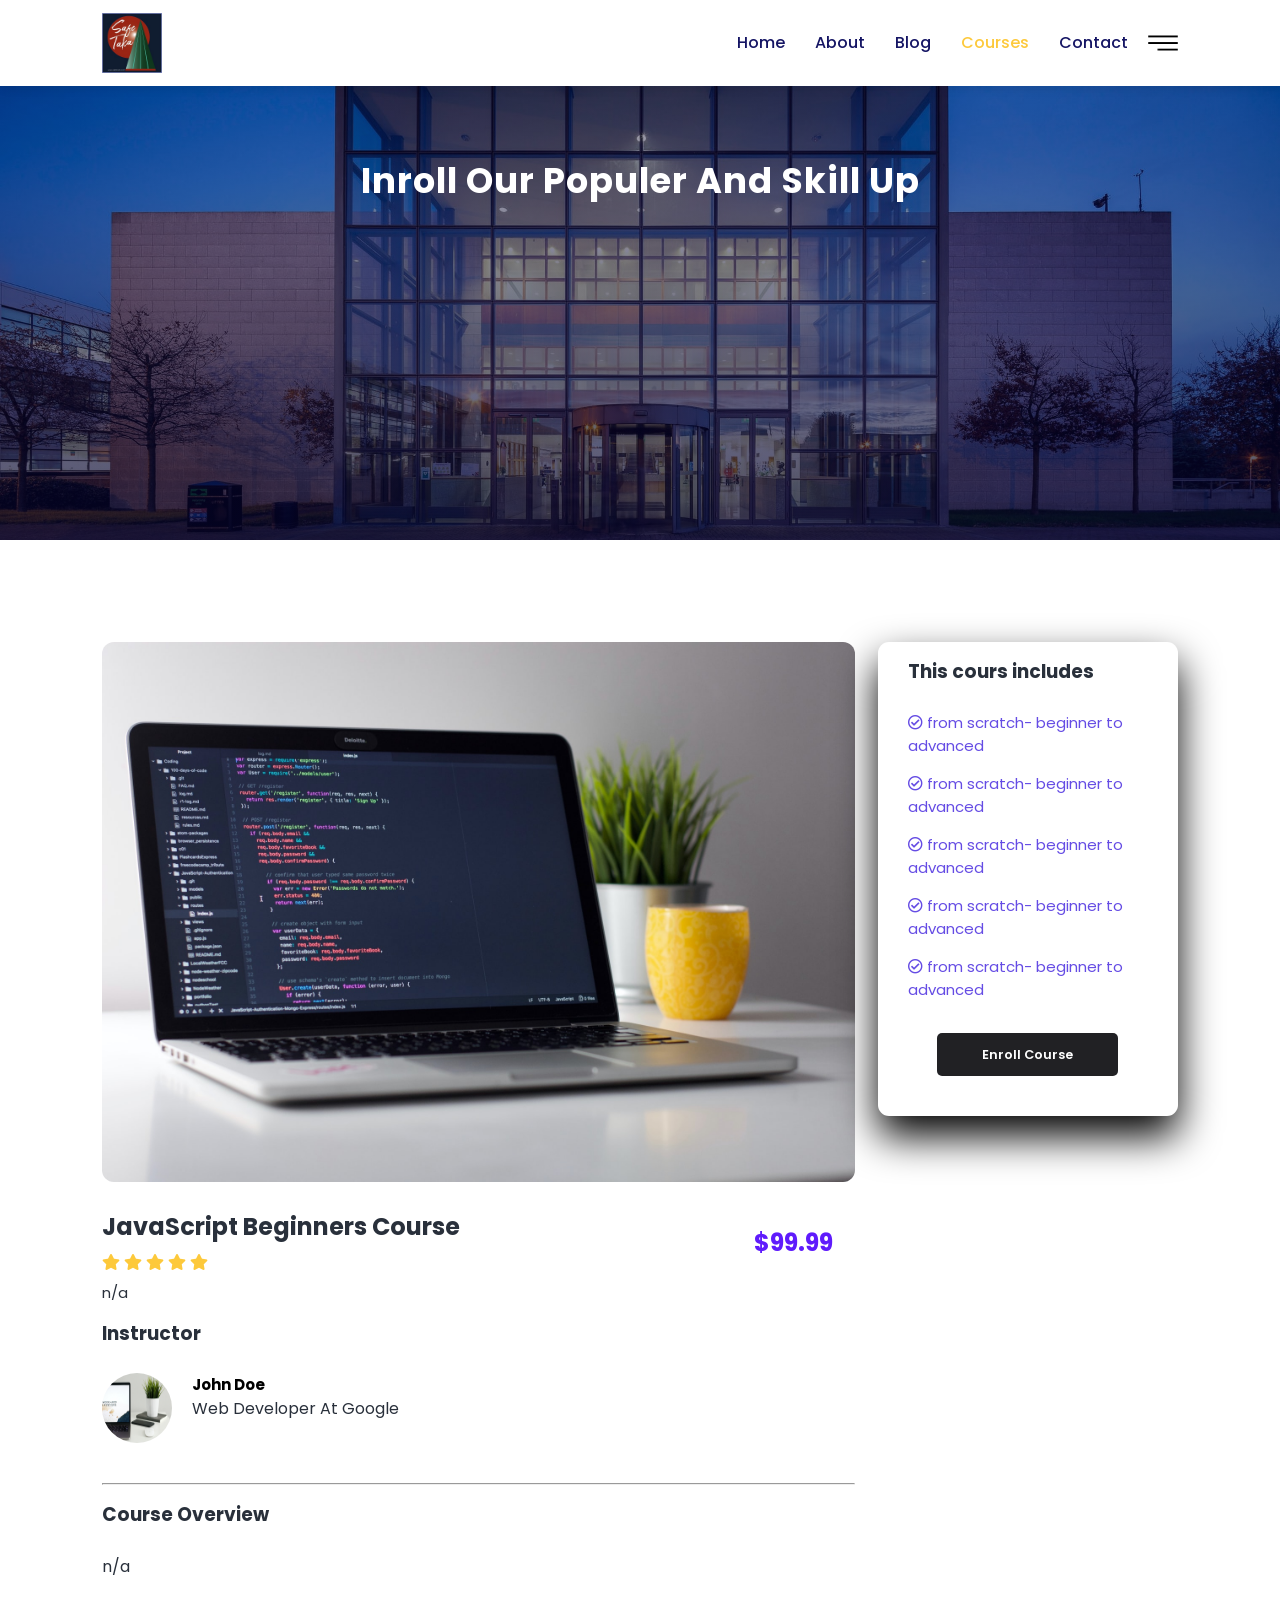
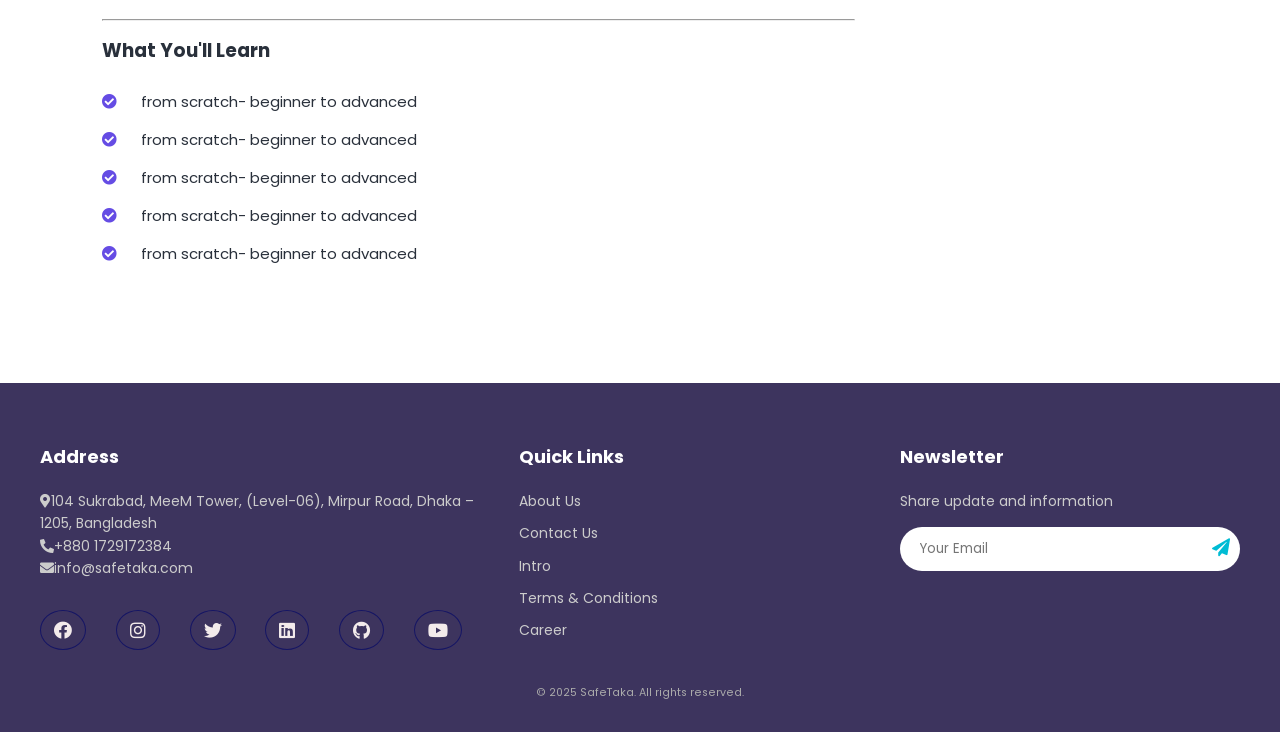
<file: course-inner.html>
<!DOCTYPE html>
<html lang="en">

    <head>
        <meta charset="UTF-8">
        <meta http-equiv="X-UA-Compatible" content="IE=edge">
        <meta name="viewport" content="width=device-width, initial-scale=1.0">
        <title>Tech2 etc Tutorial</title>

        <link rel="stylesheet" href="https://pro.fontawesome.com/releases/v5.10.0/css/all.css" />

        <link rel="stylesheet" href="style.css">

        <script src="https://code.jquery.com/jquery-3.6.0.min.js"
            integrity="sha256-/xUj+3OJU5yExlq6GSYGSHk7tPXikynS7ogEvDej/m4=" crossorigin="anonymous"></script>

    </head>

    <body>

        <!-- Navigation -->

        <div class="navigation">
            <nav>
                <img src="images/com pic.jpg" alt="">
                <div class="navaigation">
                    <ul>
                        <li><a href="index.html">Home</a></li>
                        <li><a href="about.html">About</a></li>
                        <li><a href="blog.html">Blog</a></li>
                        <li><a class="active" href="course.html">Courses</a></li>
                        <li><a href="contact.html">Contact</a></li>
                    </ul>
                    <img src="images/menu.png" alt="">
                </div>
             </nav>
        </div>

         

        <!-- Home -->

        <section id="about-home">
            <h2>Inroll Our Populer And Skill Up</h2>
            
        </section>

        <section id="course-inner">
            <div class="overview">
                <img class="course-img" src="images/c1.jpg" alt="">
                <div class="course-head">
                    <div class="c-name">
                        <h2>JavaScript Beginners Course</h2>
                        <div class="Star">
                            <i class="fas fa-star"></i>
                            <i class="fas fa-star"></i>
                            <i class="fas fa-star"></i>
                            <i class="fas fa-star"></i>
                            <i class="fas fa-star"></i>
                        </div>
                        <p> n/a </p>
                    </div>
                    <span>$99.99</span>
                </div>
                <h3>Instructor</h3>
                <div class="tutor">
                    <img src="images/c4.jpg" alt="">
                    <div class="tutor-det">
                        <h5>John Doe</h5>
                        <p>Web Developer At Google</p>
                    </div>
                </div>
                <hr>
                <h3>Course Overview</h3>
                <p> n/a </p>
                <hr>
                <h3> What You'll Learn</h3>
                <div class="learn">
                    <p><i class="far fa-check-circle"></i> from scratch- beginner to advanced</p>
                    <p><i class="far fa-check-circle"></i> from scratch- beginner to advanced</p>
                    <p><i class="far fa-check-circle"></i> from scratch- beginner to advanced</p>
                    <p><i class="far fa-check-circle"></i> from scratch- beginner to advanced</p>
                    <p><i class="far fa-check-circle"></i> from scratch- beginner to advanced</p>
                </div>
            </div>

            <div class="enoll">
                <h3>This cours includes</h3>
                <p><i class="far fa-check-circle"></i> from scratch- beginner to advanced</p>
                <p><i class="far fa-check-circle"></i> from scratch- beginner to advanced</p>
                <p><i class="far fa-check-circle"></i> from scratch- beginner to advanced</p>
                <p><i class="far fa-check-circle"></i> from scratch- beginner to advanced</p>
                <p><i class="far fa-check-circle"></i> from scratch- beginner to advanced</p>
                <div class="enoll-btn">
                    <a class="blue" href="#">Enroll Course</a>
                </div>    
            </div>
        </section>
    

        <footer>
            <div class="footer-container">
              <div class="footer-col address">
                <h3>Address</h3>
                <p><i class="fa fa-map-marker-alt me-3"></i>104 Sukrabad, MeeM Tower, (Level-06), Mirpur Road, Dhaka – 1205, Bangladesh</p>
                <p><i class="fa fa-phone-alt me-3"></i>+880 1729172384</p>
                <p><i class="fa fa-envelope me-3"></i>info@safetaka.com</p>
                <div class="pro-links">
                  <a href="#"><i class="fab fa-facebook"></i></a>
                  <a href="#"><i class="fab fa-instagram"></i></a>
                  <a href="#"><i class="fab fa-twitter"></i></a>
                  <a href="#"><i class="fab fa-linkedin"></i></a>
                  <a href="#"><i class="fab fa-github"></i></a>
                  <a href="#"><i class="fab fa-youtube"></i></a>
                </div>
              </div>
          
              <div class="footer-col quick-links">
                <h3>Quick Links</h3>
                <ul>
                  <li><a href="#">About Us</a></li>
                  <li><a href="#">Contact Us</a></li>
                  <li><a href="#">Intro</a></li>
                  <li><a href="#">Terms & Conditions</a></li>
                  <li><a href="#">Career</a></li>
                </ul>
              </div>
          
              <div class="footer-col newsletter">
                <h3>Newsletter</h3>
                <p>Share update and information</p>
                <form>
                  <div class="newsletter-input">
                    <input type="email" placeholder="Your Email" required />
                    <button type="submit"><i class="fa fa-paper-plane"></i></button>
                  </div>
                </form>
              </div>
            </div>
          
            <div class="footer-bottom">
              <small>&copy; 2025 SafeTaka. All rights reserved.</small>
            </div>
        </footer>
          
        
        
        
        
        
  
        

        
        
          

    


    </body>



        <script>

            // Navaigation Bar

        </script>


    </body>

</html>
</file>
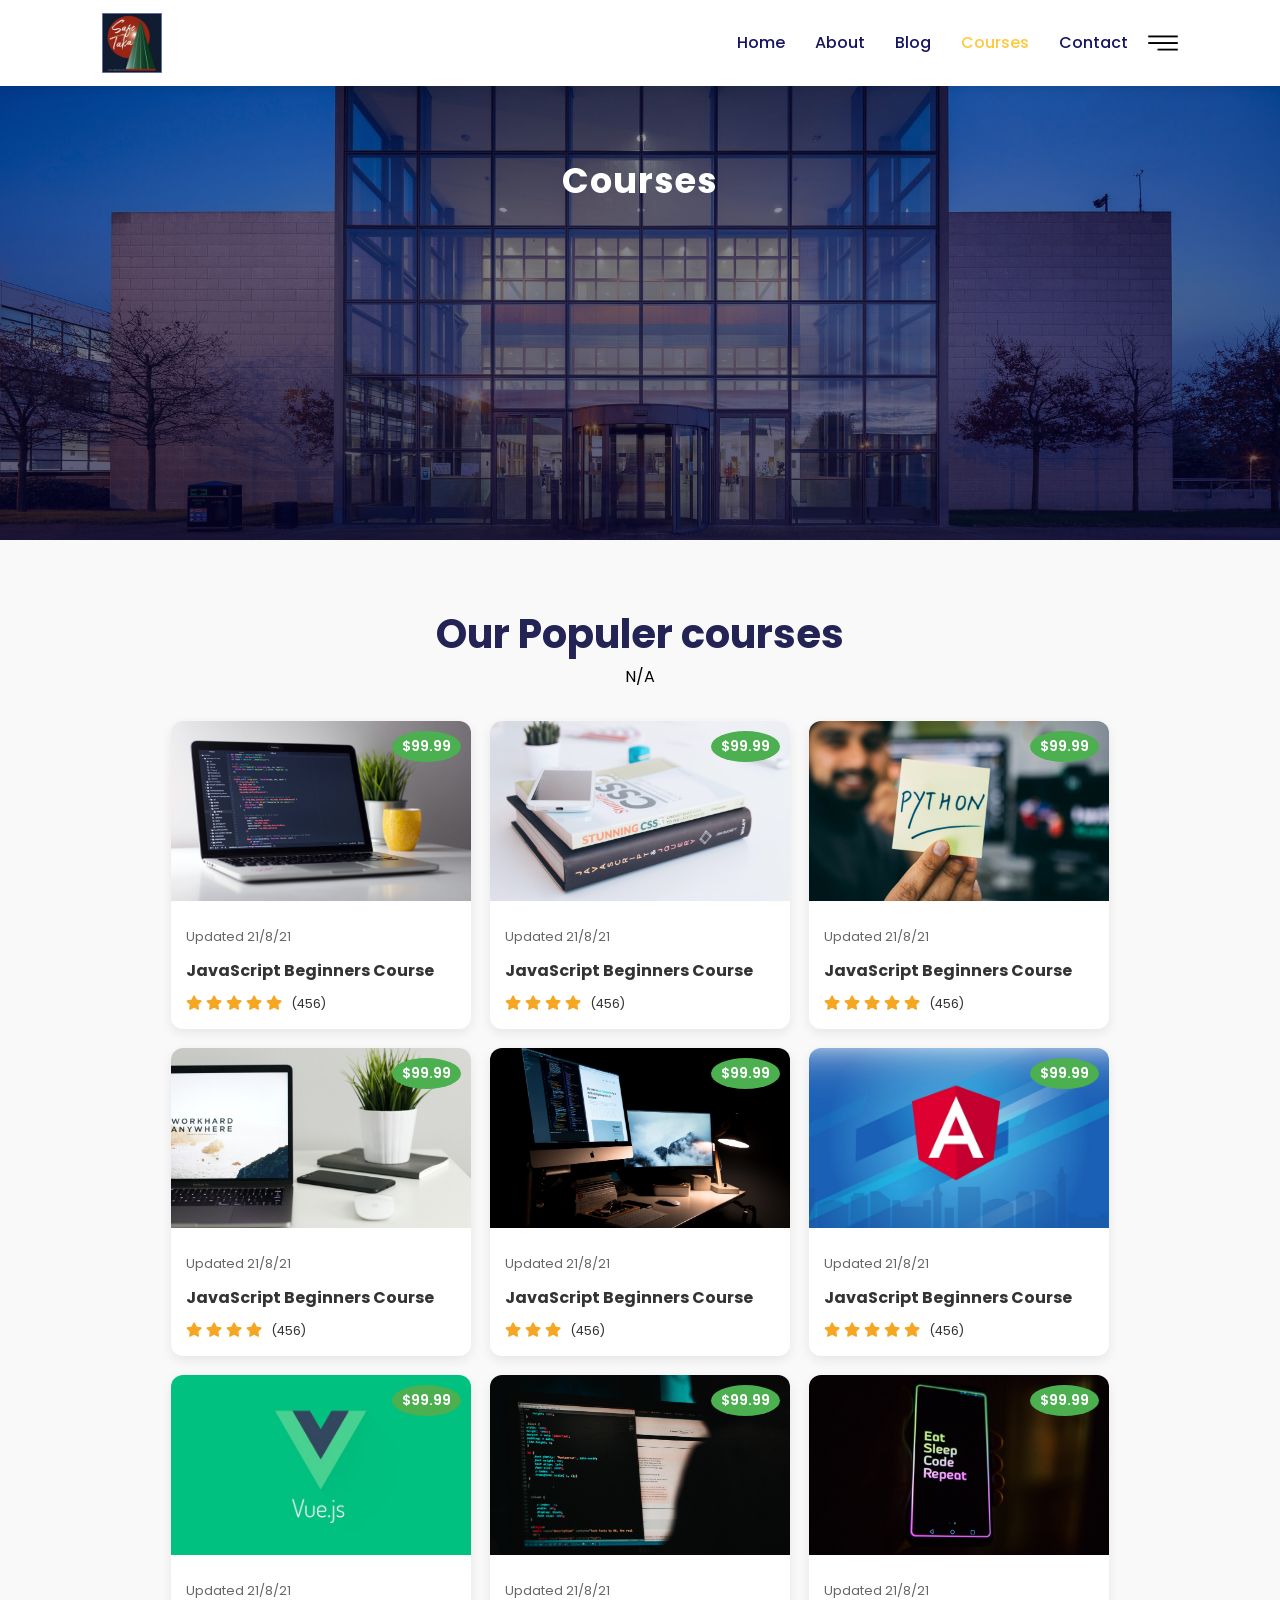
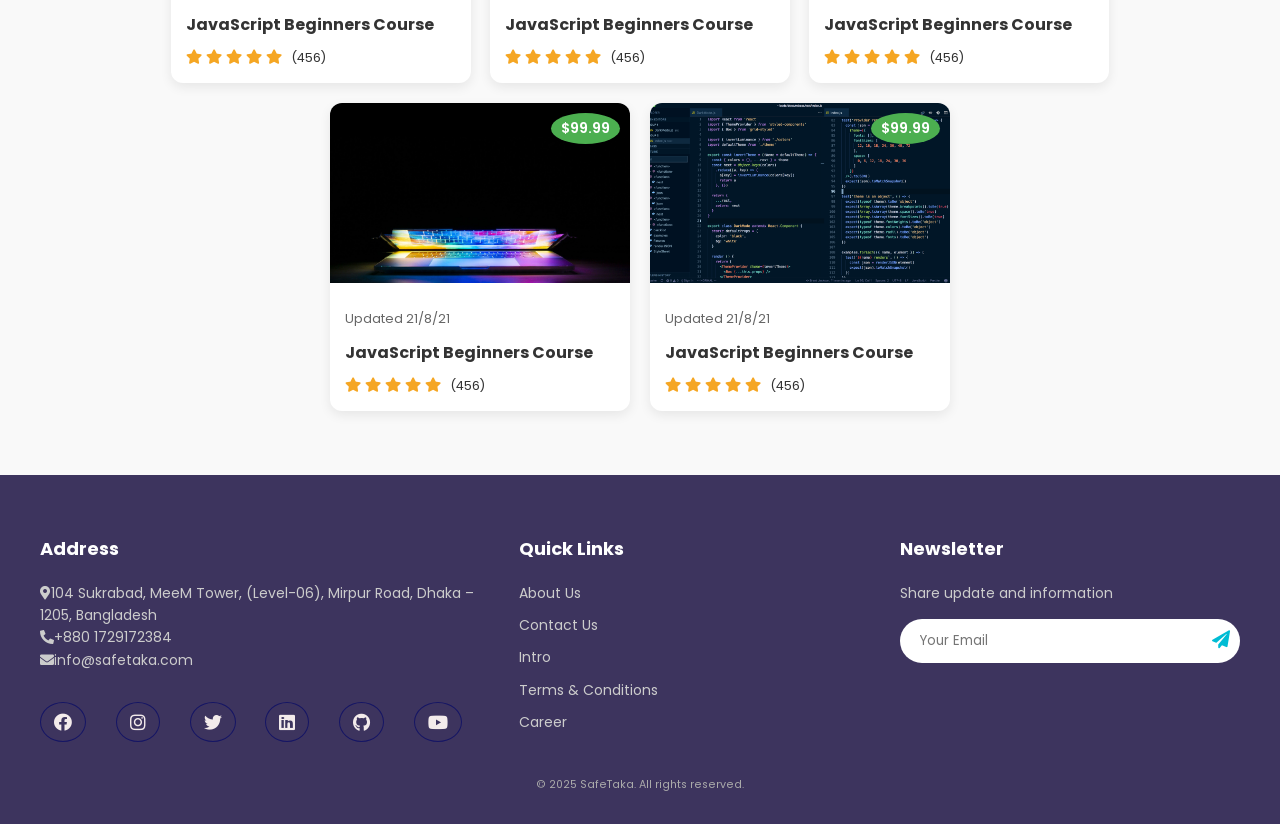
<file: course.html>
<!DOCTYPE html>
<html lang="en">

    <head>
        <meta charset="UTF-8">
        <meta http-equiv="X-UA-Compatible" content="IE=edge">
        <meta name="viewport" content="width=device-width, initial-scale=1.0">
        <title>Tech2 etc Tutorial</title>

        <link rel="stylesheet" href="https://pro.fontawesome.com/releases/v5.10.0/css/all.css" />

        <link rel="stylesheet" href="style.css">

        <script src="https://code.jquery.com/jquery-3.6.0.min.js"
            integrity="sha256-/xUj+3OJU5yExlq6GSYGSHk7tPXikynS7ogEvDej/m4=" crossorigin="anonymous"></script>

    </head>

    <body>

        <!-- Navigation -->

        <head>
            <meta charset="UTF-8">
            <meta http-equiv="X-UA-Compatible" content="IE=edge">
            <meta name="viewport" content="width=device-width, initial-scale=1.0">
            <title>Tech2 etc Tutorial</title>
    
            <link rel="stylesheet" href="https://pro.fontawesome.com/releases/v5.10.0/css/all.css" />
    
            <link rel="stylesheet" href="style.css">
    
            <script src="https://code.jquery.com/jquery-3.6.0.min.js"
                integrity="sha256-/xUj+3OJU5yExlq6GSYGSHk7tPXikynS7ogEvDej/m4=" crossorigin="anonymous"></script>
    
        </head>
    
        <body>
    
            <!-- Navigation -->
    
            <div class="navigation">
                <nav>
                    <img src="images/com pic.jpg" alt="">
                    <div class="navaigation">
                        <ul>
                            <li><a href="index.html">Home</a></li>
                            <li><a href="about.html">About</a></li>
                            <li><a href="blog.html">Blog</a></li>
                            <li><a class="active" href="course.html">Courses</a></li>
                            <li><a href="contact.html">Contact</a></li>
                        </ul>
                        <img src="images/menu.png" alt="">
                    </div>
                 </nav>
            </div>
    
             
    
            <!-- Home -->
    
            <section id="about-home">
                <h2>Courses</h2>
                
            </section>
    
            
        <!-- Courses -->

        <section id="courses">
            <h1>Our Populer courses</h1>
            <p>N/A</p>
            <div class="courses-box">

                <div onclick="window.location.href='course-inner.html';" class="Courses">
                    <img src="images/c1.jpg" alt="">
                    <div class="details">
                        <span>Updated 21/8/21</span>
                        <h6>JavaScript Beginners Course</h6>
                        <div class="Star">
                            <i class="fas fa-star"></i>
                            <i class="fas fa-star"></i>
                            <i class="fas fa-star"></i>
                            <i class="fas fa-star"></i>
                            <i class="fas fa-star"></i>
                            <span>(456)</span>
                        </div>
                    </div>
                    <div class="cost">
                        $99.99
                    </div>
                </div>
                

                <div class="Courses">
                    <img src="images/c2.jpg" alt="">
                    <div class="details">
                        <span>Updated 21/8/21</span>
                        <h6>JavaScript Beginners Course</h6>
                        <div class="Star">
                            <i class="fas fa-star"></i>
                            <i class="fas fa-star"></i>
                            <i class="fas fa-star"></i>
                            <i class="fas fa-star"></i>
                            <span>(456)</span>
                        </div>
                    </div>
                    <div class="cost">
                        $99.99
                    </div>
                </div>

                <div class="Courses">
                    <img src="images/c3.jpg" alt="">
                    <div class="details">
                        <span>Updated 21/8/21</span>
                        <h6>JavaScript Beginners Course</h6>
                        <div class="Star">
                            <i class="fas fa-star"></i>
                            <i class="fas fa-star"></i>
                            <i class="fas fa-star"></i>
                            <i class="fas fa-star"></i>
                            <i class="fas fa-star"></i>
                            <span>(456)</span>
                        </div>
                    </div>
                    <div class="cost">
                        $99.99
                    </div>
                </div>

                <div class="Courses">
                    <img src="images/c4.jpg" alt="">
                    <div class="details">
                        <span>Updated 21/8/21</span>
                        <h6>JavaScript Beginners Course</h6>
                        <div class="Star">
                            <i class="fas fa-star"></i>
                            <i class="fas fa-star"></i>
                            <i class="fas fa-star"></i>
                            <i class="fas fa-star"></i>
                            <span>(456)</span>
                        </div>
                    </div>
                    <div class="cost">
                        $99.99
                    </div>
                </div>

                <div class="Courses">
                    <img src="images/c5.jpg" alt="">
                    <div class="details">
                        <span>Updated 21/8/21</span>
                        <h6>JavaScript Beginners Course</h6>
                        <div class="Star">
                            <i class="fas fa-star"></i>
                            <i class="fas fa-star"></i>
                            <i class="fas fa-star"></i>
                            <span>(456)</span>
                        </div>
                    </div>
                    <div class="cost">
                        $99.99
                    </div>
                </div>

                <div class="Courses">
                    <img src="images/c6.jpg" alt="">
                    <div class="details">
                        <span>Updated 21/8/21</span>
                        <h6>JavaScript Beginners Course</h6>
                        <div class="Star">
                            <i class="fas fa-star"></i>
                            <i class="fas fa-star"></i>
                            <i class="fas fa-star"></i>
                            <i class="fas fa-star"></i>
                            <i class="fas fa-star"></i>
                            <span>(456)</span>
                        </div>
                    </div>
                    <div class="cost">
                        $99.99
                    </div>
                </div>

                <div class="Courses">
                    <img src="images/c7.jpeg" alt="">
                    <div class="details">
                        <span>Updated 21/8/21</span>
                        <h6>JavaScript Beginners Course</h6>
                        <div class="Star">
                            <i class="fas fa-star"></i>
                            <i class="fas fa-star"></i>
                            <i class="fas fa-star"></i>
                            <i class="fas fa-star"></i>
                            <i class="fas fa-star"></i>
                            <span>(456)</span>
                        </div>
                    </div>
                    <div class="cost">
                        $99.99
                    </div>
                </div>

                <div class="Courses">
                    <img src="images/b1.jpg" alt="">
                    <div class="details">
                        <span>Updated 21/8/21</span>
                        <h6>JavaScript Beginners Course</h6>
                        <div class="Star">
                            <i class="fas fa-star"></i>
                            <i class="fas fa-star"></i>
                            <i class="fas fa-star"></i>
                            <i class="fas fa-star"></i>
                            <i class="fas fa-star"></i>
                            <span>(456)</span>
                        </div>
                    </div>
                    <div class="cost">
                        $99.99
                    </div>
                </div>

                <div class="Courses">
                    <img src="images/b2.jpg" alt="">
                    <div class="details">
                        <span>Updated 21/8/21</span>
                        <h6>JavaScript Beginners Course</h6>
                        <div class="Star">
                            <i class="fas fa-star"></i>
                            <i class="fas fa-star"></i>
                            <i class="fas fa-star"></i>
                            <i class="fas fa-star"></i>
                            <i class="fas fa-star"></i>
                            <span>(456)</span>
                        </div>
                    </div>
                    <div class="cost">
                        $99.99
                    </div>
                </div>

                <div class="Courses">
                    <img src="images/b3.jpg" alt="">
                    <div class="details">
                        <span>Updated 21/8/21</span>
                        <h6>JavaScript Beginners Course</h6>
                        <div class="Star">
                            <i class="fas fa-star"></i>
                            <i class="fas fa-star"></i>
                            <i class="fas fa-star"></i>
                            <i class="fas fa-star"></i>
                            <i class="fas fa-star"></i>
                            <span>(456)</span>
                        </div>
                    </div>
                    <div class="cost">
                        $99.99
                    </div>
                </div>

                <div class="Courses">
                    <img src="images/b4.png" alt="">
                    <div class="details">
                        <span>Updated 21/8/21</span>
                        <h6>JavaScript Beginners Course</h6>
                        <div class="Star">
                            <i class="fas fa-star"></i>
                            <i class="fas fa-star"></i>
                            <i class="fas fa-star"></i>
                            <i class="fas fa-star"></i>
                            <i class="fas fa-star"></i>
                            <span>(456)</span>
                        </div>
                    </div>
                    <div class="cost">
                        $99.99
                    </div>
                </div>

                

               


            </div>   
        </section>
    
    
            <footer>
                <div class="footer-container">
                  <div class="footer-col address">
                    <h3>Address</h3>
                    <p><i class="fa fa-map-marker-alt me-3"></i>104 Sukrabad, MeeM Tower, (Level-06), Mirpur Road, Dhaka – 1205, Bangladesh</p>
                    <p><i class="fa fa-phone-alt me-3"></i>+880 1729172384</p>
                    <p><i class="fa fa-envelope me-3"></i>info@safetaka.com</p>
                    <div class="pro-links">
                      <a href="#"><i class="fab fa-facebook"></i></a>
                      <a href="#"><i class="fab fa-instagram"></i></a>
                      <a href="#"><i class="fab fa-twitter"></i></a>
                      <a href="#"><i class="fab fa-linkedin"></i></a>
                      <a href="#"><i class="fab fa-github"></i></a>
                      <a href="#"><i class="fab fa-youtube"></i></a>
                    </div>
                  </div>
              
                  <div class="footer-col quick-links">
                    <h3>Quick Links</h3>
                    <ul>
                      <li><a href="#">About Us</a></li>
                      <li><a href="#">Contact Us</a></li>
                      <li><a href="#">Intro</a></li>
                      <li><a href="#">Terms & Conditions</a></li>
                      <li><a href="#">Career</a></li>
                    </ul>
                  </div>
              
                  <div class="footer-col newsletter">
                    <h3>Newsletter</h3>
                    <p>Share update and information</p>
                    <form>
                      <div class="newsletter-input">
                        <input type="email" placeholder="Your Email" required />
                        <button type="submit"><i class="fa fa-paper-plane"></i></button>
                      </div>
                    </form>
                  </div>
                </div>
              
                <div class="footer-bottom">
                  <small>&copy; 2025 SafeTaka. All rights reserved.</small>
                </div>
            </footer>
              
            
            
            
            
            
      
            
    
            
            
              
    
        
    
    
        </body>
    

        <!-- Home -->

        <!-- Courses -->

        <!-- footer -->

        <script>

        // Navaigation Bar

        </script>

    </body>

</html>
</file>
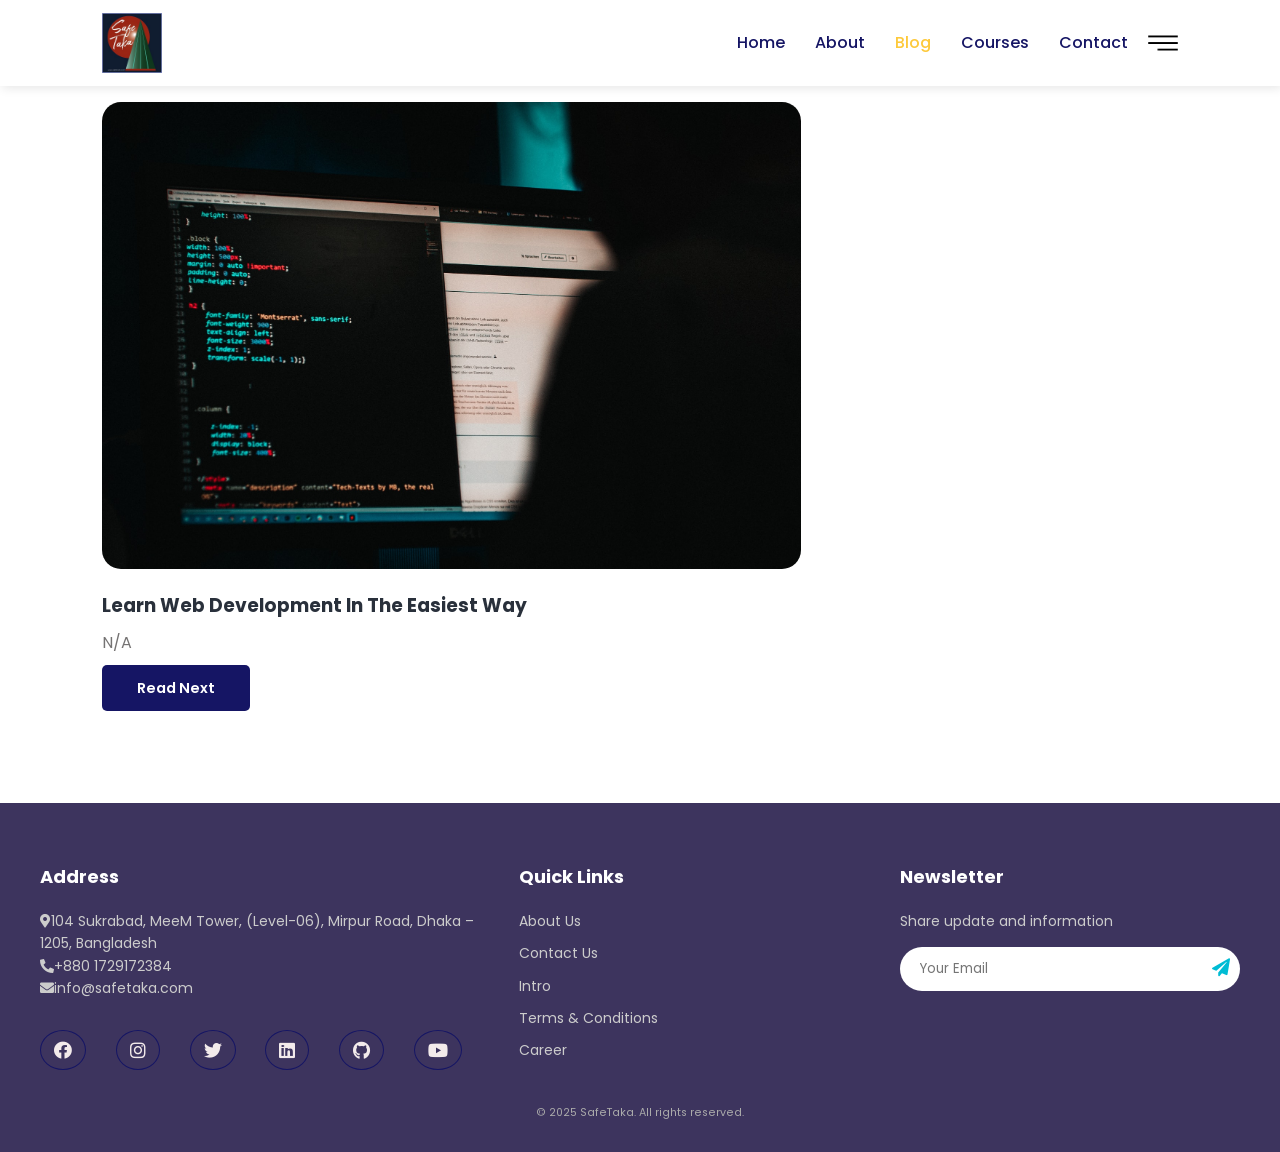
<file: post.html>
<!DOCTYPE html>
<html lang="en">

    <head>
        <meta charset="UTF-8">
        <meta http-equiv="X-UA-Compatible" content="IE=edge">
        <meta name="viewport" content="width=device-width, initial-scale=1.0">
        <title>Tech2 etc Tutorial</title>

        <link rel="stylesheet" href="https://pro.fontawesome.com/releases/v5.10.0/css/all.css" />

        <link rel="stylesheet" href="style.css">

        <script src="https://code.jquery.com/jquery-3.6.0.min.js"
            integrity="sha256-/xUj+3OJU5yExlq6GSYGSHk7tPXikynS7ogEvDej/m4=" crossorigin="anonymous"></script>

    </head>

    <body>

        <!-- Navigation -->

        <div class="navigation">
            <nav>
                <img src="images/com pic.jpg" alt="">
                <div class="navaigation">
                    <ul>
                        <li><a href="index.html">Home</a></li>
                        <li><a href="about.html">About</a></li>
                        <li><a class="active" href="blog.html">Blog</a></li>
                        <li><a href="course.html">Courses</a></li>
                        <li><a href="contact.html">Contact</a></li>
                    </ul>
                    <img src="images/menu.png" alt="">
                </div>
             </nav>
        </div>

        <!-- Home -->
        <section id="blog-container">
            <div class="blogs blogpost">
                <div class="post">
                    <img src="images/b1.jpg" alt="">
                    <h3>Learn Web Development In The Easiest Way</h3>
                    <p> N/A
                        <b></b>
                    </p>
                    <a href="#">Read Next</a>
                </div>
            </div>
        </section>
        
        
        

        <footer>
            <div class="footer-container">
              <div class="footer-col address">
                <h3>Address</h3>
                <p><i class="fa fa-map-marker-alt me-3"></i>104 Sukrabad, MeeM Tower, (Level-06), Mirpur Road, Dhaka – 1205, Bangladesh</p>
                <p><i class="fa fa-phone-alt me-3"></i>+880 1729172384</p>
                <p><i class="fa fa-envelope me-3"></i>info@safetaka.com</p>
                <div class="pro-links">
                  <a href="#"><i class="fab fa-facebook"></i></a>
                  <a href="#"><i class="fab fa-instagram"></i></a>
                  <a href="#"><i class="fab fa-twitter"></i></a>
                  <a href="#"><i class="fab fa-linkedin"></i></a>
                  <a href="#"><i class="fab fa-github"></i></a>
                  <a href="#"><i class="fab fa-youtube"></i></a>
                </div>
              </div>
          
              <div class="footer-col quick-links">
                <h3>Quick Links</h3>
                <ul>
                  <li><a href="#">About Us</a></li>
                  <li><a href="#">Contact Us</a></li>
                  <li><a href="#">Intro</a></li>
                  <li><a href="#">Terms & Conditions</a></li>
                  <li><a href="#">Career</a></li>
                </ul>
              </div>
          
              <div class="footer-col newsletter">
                <h3>Newsletter</h3>
                <p>Share update and information</p>
                <form>
                  <div class="newsletter-input">
                    <input type="email" placeholder="Your Email" required />
                    <button type="submit"><i class="fa fa-paper-plane"></i></button>
                  </div>
                </form>
              </div>
            </div>
          
            <div class="footer-bottom">
              <small>&copy; 2025 SafeTaka. All rights reserved.</small>
            </div>
          </footer>


        <!-- post -->



        <script>

            // Navaigation Bar

        </script>


    </body>

</html>
</file>
<file: style.css>
@import url("https://fonts.googleapis.com/css2?family=Poppins:wght@100;200;300;400;500;600;700;800;900&display=swap");
* {
  margin: 0;
  padding: 0;
  box-sizing: border-box;
  font-family: "Poppins", sans-serif;
}

body {
  font-family: "Poppins", sans-serif;
}

/* Global Tags */

h1 {
  font-size: 2.5rem;
  font-weight: 700;
  color: rgb(35, 35, 85);
}

span {
  font-size: 0.9rem;
  color: #757373;
}

h6 {
  font-size: 1.1rem;
  color: rgb(24, 24, 49);
}

/* Navigation */

nav {
  display: flex;
  justify-content: space-between;
  align-items: center;
  padding: 1vw 8vw;
  flex-direction: row;
  box-shadow: 2px 2px 10px rgba(0,0,0,0.1);
  position: fixed;
  width: 100%;
  background-color: #fff;
}

nav img {
  width: 60px;
  cursor: pointer;
}

.navaigation {
  display: flex;
  align-items: center;
}

.navaigation ul {
  display: flex;
  gap: 30px;
  list-style: none;
}

.navaigation ul li a {
  text-decoration: none;
  color: rgb(21, 21, 100);
  font-weight: 500;
  transition: 0.3s ease;
}

.navaigation ul li a.active,
.navaigation ul li a:hover {
  color: #FDC93B;
}

.navaigation img {
  width: 30px;
  height: 30px;
  margin-left: 20px;
  cursor: pointer;
}


/* Home */

#home {
  background: 
    linear-gradient(rgba(9, 5, 54, 0.3), rgba(5, 4, 45, 0.7)),
    url("images/back.jpg");
  background-size: cover;
  background-position: center;
  background-repeat: no-repeat;
  width: 100%;
  height: 90vh;
  padding: 12vw 6vw;
  text-align: center;
}


#home h2 {
  font-size: 3rem;
  color: #fff;
  margin-bottom: 1rem;
}

#home p {
  font-size: 1.1rem;
  color: #fff;
  width: 50%;
  line-height: 25px;
}

.btn {
  display: flex;
  justify-content: center;
  gap: 20px;
}

.btn a {
  padding: 12px 25px;
  border-radius: 30px;
  text-decoration: none;
  font-weight: 500;
  transition: background 0.3s;
}

.btn a.blue {
  background-color: rgb(21, 21, 100);
  color: #fff;
}

.btn a.yellow {
  background-color: #FDC93B;
  color: #fff;
}

.btn a.blue:hover {
  color: rgb(21,21, 100);
  background: #fff;
}

.btn a.yellow:hover {
  color: rgb(21, 21, 100);
  background: #fff;
}

 
/* features */

#features {
  padding: 80px 6vw;
  text-align: center;
  background-color: #f9f9f9;
}

#features h1 {
  font-size: 2.5rem;
  margin-bottom: 10px;
  color: rgb(35, 35, 85);
}

#features p {
  color: #777;
  font-size: 1rem;
  margin-bottom: 50px;
}

.fea-base {
  display: flex;
  justify-content: space-between;
  flex-wrap: wrap;
  gap: 30px;
}

.fea-box {
  background: #fff;
  padding: 30px;
  border-radius: 12px;
  box-shadow: 0 4px 16px rgba(0,0,0,0.05);
  flex: 1;
  min-width: 280px;
  transition: transform 0.3s;
}

.fea-box:hover {
  transform: translateY(-5px);
}

.fea-box svg {
  width: 60px;
  height: 60px;
  color: #FDC93B;
  margin-bottom: 20px;
}

.fea-box h3 {
  margin-bottom: 10px;
  color: rgb(35, 35, 85);
}

.fea-box p {
  font-size: 0.95rem;
  color: #666;
}


/* course */

#courses {
  padding: 5vw 8vw;
  text-align: center;
  background-color: #f9f9f9;
}

#courses .courses-box {
  display: flex;
  flex-wrap: wrap;
  gap: 1.2rem;
  justify-content: center;
  margin-top: 2rem;
}

#courses .Courses {
  background-color: #fff;
  border-radius: 12px;
  box-shadow: 0 4px 12px rgba(0,0,0,0.08);
  overflow: hidden;
  width: 300px;
  transition: transform 0.3s ease;
  position: relative;
}

#courses .Courses:hover {
  transform: translateY(-5px) scale(1.02);
  box-shadow: 0 6px 18px rgba(0, 0, 0, 0.1);
}

#courses .Courses img {
  width: 100%;
  height: 180px;
  object-fit: cover;
}

#courses .details {
  padding: 15px;
  text-align: left;
}

#courses .details span {
  font-size: 0.8rem;
  color: #666;
}

#courses .details h6 {
  margin: 10px 0;
  font-size: 1rem;
  color: #333;
}

#courses .Star {
  color: #f5a623; /* golden stars */
  font-size: 0.9rem;
}

#courses .Star i {
  color: #f5a623;
}


#courses .Star span {
  color: #333;
  font-size: 0.8rem;
  margin-left: 5px;
}

#courses .cost {
  position: absolute;
  top: 10px;
  right: 10px;
  background: #4caf50;
  color: #fff;
  padding: 5px 10px;
  border-radius: 250%;
  font-weight: 600;
  font-size: 0.9rem;
}


/* registration */

#registration {
  padding: 6vw 8vw 8vw;
  background-image: linear-gradient(rgba(99,112,168,0.5), rgba(81,91,233,0.5)),url("images/signup.jpg");
  width: 100%;
  height: 100%;
  background-size: cover;
  background-position: center;
  display: flex;
  justify-content: space-between;
  align-items: center;
}

#registration .reminder {
  color: #fff;
}

#registration .reminder h1 {
  color: #fff;
}

#registration .reminder .time {
  display: flex;
  margin-top: 40px;
}

#registration .reminder .time .date {
  text-align: center;
  padding: 13px 33px;
  background: rgba(255, 255, 255, 0.25);
  backdrop-filter: blur(4px);
  box-shadow: 0 8px 32px 0 rgba(31,38,135,0.37);
  border-radius: 4px;
  margin: 0 5px 10px 5px;
  border: 1px solid rgba(255,255,255,0.18);
  font-size: 1.1rem;
  font-weight: 600;
}

#registration .form {
  background: #fff;
  border-radius: 8px;
  display: flex;
  flex-direction: column;
  padding: 40px;
  box-shadow: 0 8px 32px 0 rgba(31,38,135,0.37);
}

#registration .form input {
  margin: 15px 0;
  padding: 15px 10px;
  border: 1px solid rgb(84, 40,241);
  outline: none;
}

#registration .form input::placeholder {
  color: #413c3c;
  font-weight: 500;
  font-size: 0.9rem;
}

#registration .form .btn {
  margin-top: 20px;
}

#registration .form .yellow {
  background-color: #FDC93B;
  color: #fff;
  transition: 0.3s ease;
  font-size: 0.9rem;
  padding: 13px 35px;
  font-weight: 600;
  border-radius: 5px;
  border: 2px solid #FDC93B; /* solid fixed line */
  cursor: pointer;
  box-sizing: border-box;
}

#registration .form .yellow:hover {
  color: rgb(21, 21, 100);
  background-color: #fff;
  /* border stays the same */
}  

/* experts */

#experts {
  padding: 8vw 8vw 8vw 8vw;
  text-align: center;
}

#experts .expert-box {
  display: flex;
  flex-wrap: wrap;
  gap: 1rem;
  justify-content: center;
  margin-top: 2rem;
}

#experts .expert-box .profile {
  background: #fafaf1;
  padding: 30px 10px;
  width: calc(25% - 1rem);
  box-sizing: border-box;
  text-align: center;
  display: flex;
  flex-direction: column;
  align-items: center;
  height: 100%;
  position: relative;
}

.profile img {
  width: 100px;
  height: 100px;
  border-radius: 50%;
  object-fit: cover;
  margin-bottom: 1rem;
}

.profile h6 
.profile p {
  margin: 0.3rem 0;
}

.pro-links {
  margin-top: auto;
  display: flex;
  justify-content: center;
  gap: 0.8rem;
  padding-top: 1rem;
}

.pro-links i {
  padding: 10px 13px;
  border: 1px solid rgb(21, 21, 100);
  cursor: pointer;
  border-radius: 50%;
  transition: background 0.3s, color 0.3s;
}

.pro-links i:hover {
  background: rgb(21, 21, 100);
  color: #fff;
  border: 1px solid rgb(21, 21, 100);
}

/* About */

#about-home {
  background: 
    linear-gradient(rgba(9, 5, 54, 0.3), rgba(5, 4, 45, 0.7)),
    url("images/back1.jpg");
  background-size: cover;
  background-position: center;
  background-repeat: no-repeat;
  width: 100%;
  height: 60vh;
  padding: 12vw 6vw;
  text-align: center;
}

#about-home h2 {
  color: #fff;
  font-size: 2.2rem;
  letter-spacing: 1px;

}

#about-container {
  display: flex;
  align-items: center;
  padding: 8vw 8vw 2vw 8vw;
}

#about-container .about-img {
  width: 60%;
  padding-right: 60px;
}

#about-container .about-img img {
  width: 100%;
}

#about-container .about-text {
  width: 40%;
  padding: 60px;
}

#about-container .about-text h2 {
  color: #29303B;
  padding-bottom: 15px;
}

#about-container .about-text p {
  color: #64758f;
  padding-bottom: 300;
}

#about-container .about-text .about-fe {
  display: flex;
  justify-content: flex-start;
  align-items: flex-start;
  margin-top: 30px;
}

#about-container .about-text .about-fe img {
  width: 50px;
  background-size: cover;
  background-position: center;
  margin-right: 20px;
}

#about-container .about-text .about-fe .fe-text {
  width: 90%;
}

#about-container .about-text .about-fe .fe-text h5 {
  font-size: 16px;
  color: #29303B;
}

#trust {
  text-align: center;
  padding: 8vw;
}

#trust .trust-img {
  margin-top: 60px;
  display: flex;
  justify-content: space-between;
  align-items: center;
}

#trust .trust-img img {
  width: 90px;
  height: auto;
}

#blog-container {
  display: flex;
  align-items: flex-start;
  justify-content: space-between;
  gap: 4vw;
  padding: 8vw;
}

#blog-container .blogs {
  width: 65%;
  display: flex;
  flex-direction: column; /* 👈 Important: Stack posts vertically */
  gap: 40px; /* 👈 Space between posts */
}

#blog-container .blogs .post {
  width: 100%;
}

#blog-container .blogs .post img {
  width: 100%; /* Full width images */
  border-radius: 19px;
}

#blog-container .blogs .post h3 {
  color: #29303B;
  padding: 15px 0 10px 0;
}

#blog-container .blogs .post p {
  color: #757373;
  padding-bottom: 20px;
}

#blog-container .blogs .post a {
  text-decoration: none;
  font-size: 0.9rem;
  padding: 13px 35px;
  background-color: rgb(21, 21, 100);
  color: #fff;
  border-radius: 5px;
  font-weight: 600;
}

#blog-container .cata {
  width: 30%;
  background: #f9f9f9;
  padding: 20px;
  border-radius: 10px;
}

#blog-container .cata h2 {
  padding: 7px 0;
  color: #29303B;
}

#blog-container .cata a {
  text-decoration: none;
  color: #757373;
  font-weight: 500;
  line-height: 45px;
  display: block;
}

#blog-container .cata hr {
  border: none;
  height: 1px;
  background: #ddd;
  margin: 10px 0;
}

/* Course_inner */

#course-inner {
  display: flex;
  justify-content: space-between;
  align-items: flex-start;
  padding: 8vw;
}

#course-inner .tutor {
  display: flex;
}

#course-inner .tutor img {
  width: 70px;
  height: 70px;
  border-radius: 50%;
  margin-right: 20px;
}

#course-inner .tutor h5 {
  font-size: 15px;
}

#course-inner h3 {
  padding: 15px 0 25px 0;
  color: #29303B;
}

#course-inner p {
  color: #29303B;
}

#course-inner hr {
  height: 1px;
  background: rgb(216,224,229,0.5);
  margin-top: 40px;
}


#course-inner .overview {
  width: 70%;
}

#course-inner .overview .course-img {
  width: 100%;
  height: 60vh;
  object-fit: cover;
  border-radius: 12px;
  margin-bottom: 20px;
}

#course-inner .overview .course-head {
  display: flex;
  align-items: self-start;
  justify-content: space-between;
}

#course-inner .overview .course-head .c-name {
  width: 70%;
}

#course-inner .overview .course-head .c-name h2 {
  color: #29303B;
}

#course-inner .overview .course-head .c-name .Star {
  margin: 6px 0;
}

#course-inner .overview .course-head .c-name .Star i {
  color: #FDC93B;
}

#course-inner .overview .course-head .c-name p {
  font-size: 15px;
}

#course-inner .overview .course-head span {
  padding: 16px 22px;
  border-radius: 5px;
  color: #5f1bfc;
  font-size: 24px;
  font-weight: 700;
  background-color: rgb(88 56 252 0.1);
}

#course-inner .learn p {
  font-size: 15px;
  padding-bottom: 15px;
}

#course-inner .learn p i {
  color: #654ce4;
  font-weight: 700;
  margin-right: 20px;
}

#course-inner .enoll {
  width: 300px;
  padding: 0 30px 30px 30px;
  border-radius: 11px;
  box-shadow: 0px 20px 40px 0;
}

#course-inner .enoll h3 {
  padding-bottom: 10px;
}

#course-inner .enoll p {
  font-size: 15px;
  color: #654ce4;
  margin: 15px 0;
}

#course-inner .enoll .enoll-btn {
  padding: 25px 0 20px 0;
  margin: auto;
  text-align: center;
}

#course-inner .enoll .enoll-btn a {
  text-decoration: none;
  font-size: .8rem;
  padding: 13px 45px;
  border-radius: 5px;
  font-weight: 600;
  color: #fff;
  background: rgb(33, 33, 36);
}

/* contact */

/* Contact Section */
#contact {
  padding: 5% 8vw;
  display: flex;
  justify-content: space-between;
  align-items: flex-start;
  flex-wrap: wrap;
}

#contact .getin {
  width: 350px;
}

#contact .getin h2 {
  color: #2c234d;
  font-size: 30px;
  font-weight: 800;
  line-height: .8;
  margin-bottom: 16px;
}

#contact .getin p {
  color: #2f2a42;
  line-height: 24px;
  margin-bottom: 33px;
  padding-bottom: 25px;
  border-bottom: 1px solid #f3ebeb;
}

#contact .getin h3 {
  color: #0f0829;
  font-size: 16px;
  font-weight: 600;
  line-height: 26px;
  margin-bottom: 15px;
}

#contact .getin .getin-details div {
  display: flex;
  align-items: center;
  margin-bottom: 15px;
}

#contact .getin .getin-details div .get {
  font-size: 16px;
  color: #5836fc;
  margin-right: 20px;
}

#contact .getin .getin-details div p {
  font-size: 14px;
  line-height: 22px;
  margin-bottom: 15px;
}

#contact .getin .getin-details .pro-links i {
  margin-right: 8px;
  font-size: 18px;
  cursor: pointer;
}

#contact .form {
  width: 60%;
  background: #fff;
  padding: 40px;
  border-radius: 10px;
  box-shadow: 0 4px 6px rgba(0, 0, 0, 0.1);
}

#contact .form h4 {
  font-size: 24px;
  color: #2c234d;
  margin-bottom: 8px;
}

#contact .form p {
  color: #2f2a42;
  line-height: 24px;
  padding-bottom: 25px;
}

#contact .form .form-row {
  display: flex;
  justify-content: space-between;
  width: 100%;
}

#contact .form .form-row input {
  width: 48%;
  font-size: 14px;
  border-radius: 5px;
  padding: 15px;
  margin-bottom: 20px;
  border: 1px solid #ccc;
  color: #7e7c87;
  background-color: #f8f8f8;
}

#contact .form .form-col input,
#contact .form .form-col textarea {
  width: 100%;
  font-size: 14px;
  border-radius: 5px;
  padding: 15px;
  margin-bottom: 20px;
  border: 1px solid #ccc;
  color: #7e7c87;
  background-color: #f8f8f8;
}

#contact .form button {
  font-size: 1rem;
  padding: 13px 25px;
  background-color: rgb(21, 21, 100);
  border-radius: 5px;
  border: none;
  font-weight: 600;
  color: #fff;
  cursor: pointer;
  transition: background-color 0.3s ease;
}

#contact .form button:hover {
  background-color: rgb(35, 35, 153);
}

#map {
  width: 100%;
  height: 70vh;
}

#map iframe {
  width: 100%;
  height: 100%;
}

/* Mobile responsiveness */
@media (max-width: 768px) {
  #contact {
    padding: 5% 5%;
  }

  #contact .getin,
  #contact .form {
    width: 100%;
  }

  #contact .form .form-row {
    flex-direction: column;
  }

  #contact .form .form-row input {
    width: 100%;
    margin-bottom: 15px;
  }

  #contact .form button {
    width: 100%;
  }
}




 
/* footer */

footer {
  background: rgb(61, 52, 94);
  color: #fff;
  padding: 60px 20px 30px;
  font-family: Arial, sans-serif;
}

.footer-container {
  display: flex;
  flex-wrap: wrap;
  justify-content: space-between;
  max-width: 1200px;
  margin: 0 auto;
  gap: 40px;
}

.footer-col {
  flex: 1 1 250px;
}

.footer-col h3 {
  margin-bottom: 20px;
  font-size: 18px;
  color: #fff;
}

.footer-col p,
.footer-col a,
.footer-col li {
  color: #ccc;
  font-size: 14px;
  line-height: 1.6;
  text-decoration: none;
}

.footer-col ul {
  padding: 0;
  list-style: none;
}

.footer-col li {
  margin-bottom: 10px;
}

.footer-col a:hover {
  color: #141414;
  text-decoration: underline;
}

/* Social Links */
.pro-links {
  margin-top: 15px;
}

.pro-links a {
  color: #f3ebeb;
  font-size: 18px;
  margin-right: 17px;
  transition: color 0.3s ease;
}

.pro-links a:hover {
  color: #899192;
}

/* Newsletter */
.newsletter-input {
  position: relative;
  width: 100%;
  margin-top: 15px;
}

.newsletter-input input {
  width: 100%;
  padding: 12px 50px 12px 20px;
  border-radius: 30px;
  border: none;
  outline: none;
}

.newsletter-input button {
  position: absolute;
  right: 10px;
  top: 50%;
  transform: translateY(-50%);
  background: none;
  border: none;
  cursor: pointer;
}

.newsletter-input i {
  color: #00bcd4;
  font-size: 18px;
}

/* Footer Bottom */
.footer-bottom {
  text-align: center;
  padding-top: 30px;
  color: #aaa;
  font-size: 13px;
}

//* ------------ RESPONSIVE DESIGN ------------ */

/* For Tablets (768px and smaller) */
@media (max-width: 768px) {
  nav {
    padding: 2vw 5vw;
  }

  .navaigation ul {
    gap: 20px;
  }

  #home {
    padding: 20vw 6vw;
    height: 80vh;
  }

  #home p {
    width: 90%;
    font-size: 1rem;
  }

  .fea-base {
    flex-direction: column;
    align-items: center;
  }

  #courses .courses-box {
    flex-direction: column;
    align-items: center;
  }

  #registration {
    flex-direction: column;
    text-align: center;
  }

  #registration .form {
    margin-top: 30px;
    width: 100%;
  }

  #experts .expert-box {
    flex-direction: column;
    align-items: center;
  }

  #about-container {
    flex-direction: column;
  }

  #about-container .about-img,
  #about-container .about-text {
    width: 100%;
    padding: 0;
    text-align: center;
  }

  #about-container .about-text .about-fe {
    justify-content: center;
  }

  #trust .trust-img {
    flex-wrap: wrap;
    justify-content: center;
    gap: 20px;
  }

  #blog-container {
    flex-direction: column;
  }

  #blog-container .blogs,
  #blog-container .cata {
    width: 100%;
  }

  #course-inner {
    flex-direction: column;
  }

  #course-inner .overview,
  #course-inner .enoll {
    width: 100%;
  }

  #contact {
    flex-direction: column;
  }

  #contact .getin {
    width: 100%;
    margin-bottom: 40px;
  }
}
</file>
